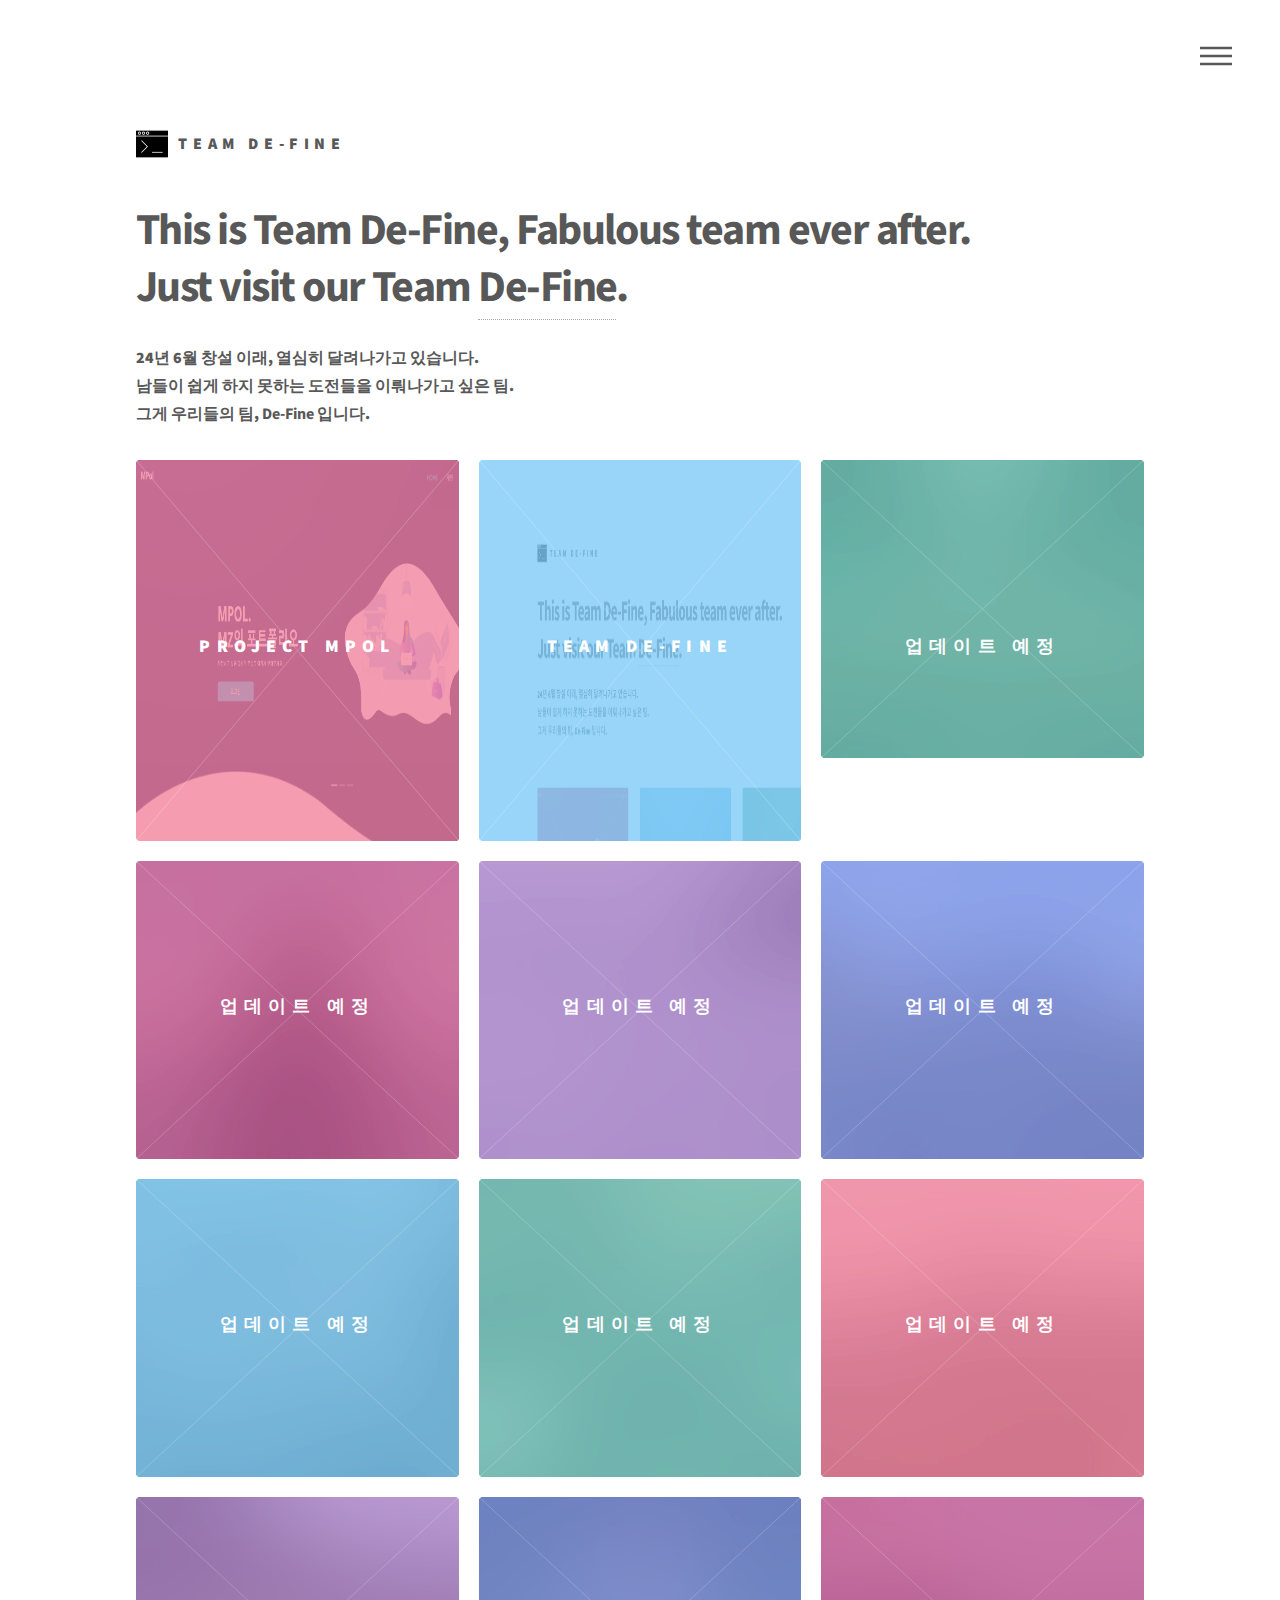
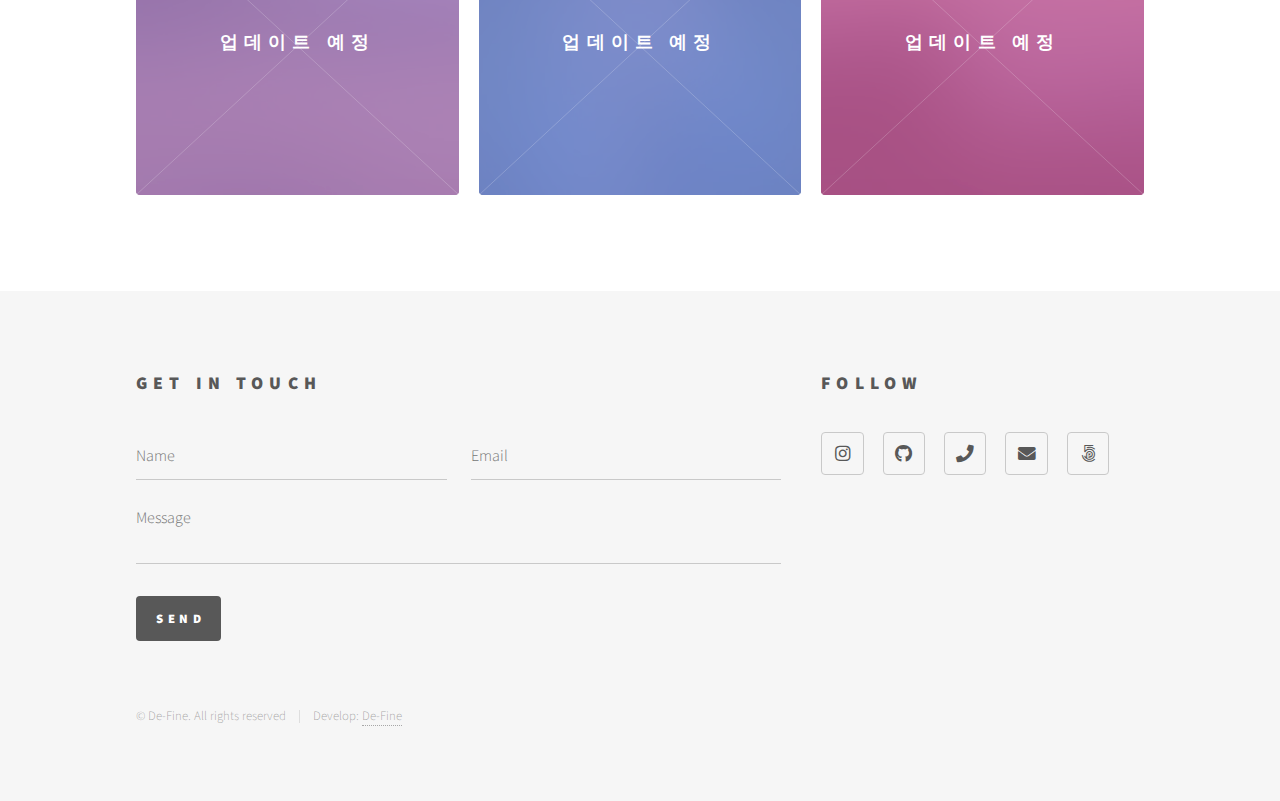
<file: index.html>
<!DOCTYPE HTML>
<html>
	<head>
		<title>Team De-fine</title>
		<meta charset="utf-8" />
		<meta name="viewport" content="width=device-width, initial-scale=1, user-scalable=no" />
		<!-- favicon -->
		<link rel="shortcut icon" href="/images/hand-pavicon.png" />
		<!-- css -->
		<link rel="stylesheet" href="assets/css/main.css" />
		<noscript><link rel="stylesheet" href="assets/css/noscript.css" /></noscript>
		<style>
			#img1, #img2{
				width: 412.44px;
				height: 380.89px;
			}
		</style>
	</head>
	<body class="is-preload">
		<!-- Wrapper -->
			<div id="wrapper">

				<!-- Header -->
					<header id="header">
						<div class="inner">

							<!-- Logo -->
								<a href="index.html" class="logo">
									<span class="symbol"><img src="images/cmd_pavicon.png" alt="" /></span><span class="title">Team De-fine</span>
								</a>

							<!-- Nav -->
								<nav>
									<ul>
										<li><a href="#menu">Menu</a></li>
									</ul>
								</nav>

						</div>
					</header>

				<!-- Menu -->
					<nav id="menu">
						<h2>Menu</h2>
						<ul>
							<li><a href="index.html">Home</a></li>
							<li><a href="team_Intro.html">팀 소개</a></li>
							<li><a href="team_Pj.html">진행 프로젝트</a></li>
							<li><a href="fu_Pj.html">예정 프로젝트</a></li>
							<li><a href="contact.html">프로젝트 문의</a></li>
						</ul>
					</nav>

				<!-- Main -->
					<div id="main">
						<div class="inner">
							<header>
								<h1>This is Team De-Fine, Fabulous team ever after.<br>
								Just visit our Team  <a href="#De-fine">De-Fine</a>.</h1>
								<p style="font-weight: 900;">24년 6월 창설 이래, 열심히 달려나가고 있습니다.
									<br>남들이 쉽게 하지 못하는 도전들을 이뤄나가고 싶은 팀.
									<br> 그게 우리들의 팀, <span style="font-weight: bold;">De-Fine</span> 입니다.
								</p>
							</header>
							<section class="tiles">
								<article class="style1">
									<span class="image">
										<img src="images/MPol_view.png" alt="MPol" id="img1"/>
									</span>
									<a href="https://watashijxxnsuka.github.io/MPol.github.io/">
										<h2>Project MPol</h2>
										<div class="content">
											<p>MPol은 기업간의 포트폴리오 공유, 컨택을 쉽게 만들어주는 프로젝트 입니다.</p>
										</div>
									</a>
								</article>
								<article class="style2">
									<span class="image">
										<img src="images/team_define.png" alt="define" id="img2"/>
									</span>
									<a href="https://watashijxxnsuka.github.io/Team_De-Fine.github.io/">
										<h2>Team De-Fine</h2>
										<div class="content">
											<p>팀 디파인 홈페이지로 우리들의 프로젝트를 공개합니다.</p>
										</div>
									</a>
								</article>
								<article class="style3">
									<span class="image">
										<img src="images/pic03.jpg" alt="" />
									</span>
									<a href="fu_Pj.html">
										<h2>업데이트 예정</h2>
										<div class="content">
											<p>업데이트 예정입니다.</p>
										</div>
									</a>
								</article>
								<article class="style4">
									<span class="image">
										<img src="images/pic04.jpg" alt="" />
									</span>
									<a href="fu_Pj.html">
										<h2>업데이트 예정</h2>
										<div class="content">
											<p>업데이트 예정입니다.</p>
										</div>
									</a>
								</article>
								<article class="style5">
									<span class="image">
										<img src="images/pic05.jpg" alt="" />
									</span>
									<a href="fu_Pj.html">
										<h2>업데이트 예정</h2>
										<div class="content">
											<p>업데이트 예정입니다.</p>
										</div>
									</a>
								</article>
								<article class="style6">
									<span class="image">
										<img src="images/pic06.jpg" alt="" />
									</span>
									<a href="fu_Pj.html">
										<h2>업데이트 예정</h2>
										<div class="content">
											<p>업데이트 예정입니다.</p>
										</div>
									</a>
								</article>
								<article class="style2">
									<span class="image">
										<img src="images/pic07.jpg" alt="" />
									</span>
									<a href="fu_Pj.html">
										<h2>업데이트 예정</h2>
										<div class="content">
											<p>업데이트 예정입니다.</p>
										</div>
									</a>
								</article>
								<article class="style3">
									<span class="image">
										<img src="images/pic08.jpg" alt="" />
									</span>
									<a href="fu_Pj.html">
										<h2>업데이트 예정</h2>
										<div class="content">
											<p>업데이트 예정입니다.</p>
										</div>
									</a>
								</article>
								<article class="style1">
									<span class="image">
										<img src="images/pic09.jpg" alt="" />
									</span>
									<a href="fu_Pj.html">
										<h2>업데이트 예정</h2>
										<div class="content">
											<p>업데이트 예정입니다.</p>
										</div>
									</a>
								</article>
								<article class="style5">
									<span class="image">
										<img src="images/pic10.jpg" alt="" />
									</span>
									<a href="fu_Pj.html">
										<h2>업데이트 예정</h2>
										<div class="content">
											<p>업데이트 예정입니다.</p>
										</div>
									</a>
								</article>
								<article class="style6">
									<span class="image">
										<img src="images/pic11.jpg" alt="" />
									</span>
									<a href="fu_Pj.html">
										<h2>업데이트 예정</h2>
										<div class="content">
											<p>업데이트 예정입니다.</p>
										</div>
									</a>
								</article>
								<article class="style4">
									<span class="image">
										<img src="images/pic12.jpg" alt="" />
									</span>
									<a href="fu_Pj.html">
										<h2>업데이트 예정</h2>
										<div class="content">
											<p>업데이트 예정입니다.</p>
										</div>
									</a>
								</article>
							</section>
						</div>
					</div>

				<!-- Footer -->
					<footer id="footer">
						<div class="inner">
							<section>
								<h2>Get in touch</h2>
								<form method="post" action="#">
									<div class="fields">
										<div class="field half">
											<input type="text" name="name" id="name" placeholder="Name" />
										</div>
										<div class="field half">
											<input type="email" name="email" id="email" placeholder="Email" />
										</div>
										<div class="field">
											<textarea name="message" id="message" placeholder="Message"></textarea>
										</div>
									</div>
									<ul class="actions">
										<li><input type="submit" value="Send" class="primary" /></li>
									</ul>
								</form>
							</section>
							<section>
								<h2>Follow</h2>
								<ul class="icons">
									<li><a href="#" class="icon brands style2 fa-instagram"><span class="label">Instagram</span></a></li>
									<!-- <li><a href="#" class="icon brands style2 fa-dribbble"><span class="label">Dribbble</span></a></li> -->
									<li><a href="#" class="icon brands style2 fa-github"><span class="label">GitHub</span></a></li>
									<li><a href="#" class="icon solid style2 fa-phone"><span class="label">Phone</span></a></li>
									<li><a href="#" class="icon solid style2 fa-envelope"><span class="label">Email</span></a></li>
									<li><a href="#" class="icon brands style2 fa-500px"><span class="label">500px</span></a></li>
								</ul>
							</section>
							<ul class="copyright">
								<li>&copy; De-Fine. All rights reserved</li><li>Develop: <a href="#watashiInsta">De-Fine</a></li>
							</ul>
						</div>
					</footer>

			</div>

		<!-- Scripts -->
			<script src="assets/js/jquery.min.js"></script>
			<script src="assets/js/browser.min.js"></script>
			<script src="assets/js/breakpoints.min.js"></script>
			<script src="assets/js/util.js"></script>
			<script src="assets/js/main.js"></script>

	</body>
</html>
</file>
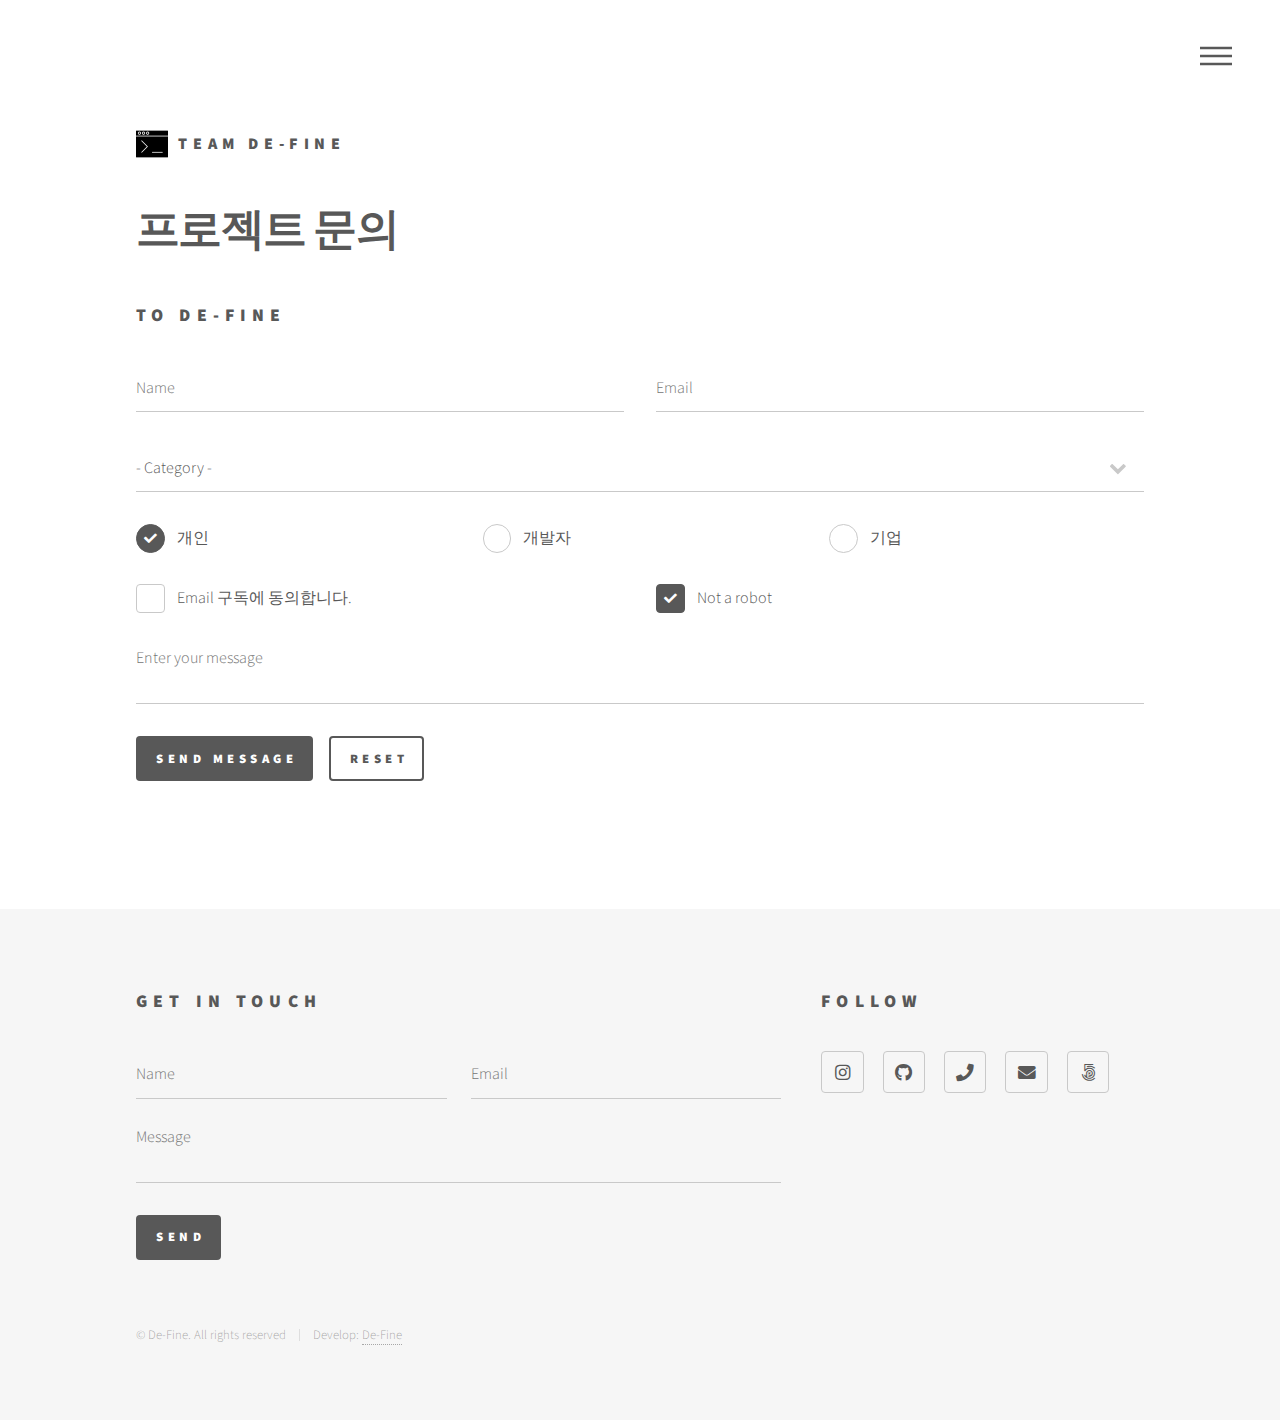
<file: contact.html>
<!DOCTYPE HTML>
<html>
	<head>
		<title>Team De-fine</title>
		<meta charset="utf-8" />
		<meta name="viewport" content="width=device-width, initial-scale=1, user-scalable=no" />
		<link rel="stylesheet" href="assets/css/main.css" />
		<noscript><link rel="stylesheet" href="assets/css/noscript.css" /></noscript>
		<link rel="shortcut icon" href="/images/hand-pavicon.png" />
	</head>
	<body class="is-preload">
		<!-- Wrapper -->
			<div id="wrapper">

				<!-- Header -->
					<header id="header">
						<div class="inner">

							<!-- Logo -->
								<a href="index.html" class="logo">
									<span class="symbol"><img src="images/cmd_pavicon.png" alt="" /></span><span class="title">Team De-fine</span>
								</a>

							<!-- Nav -->
								<nav>
									<ul>
										<li><a href="#menu">Menu</a></li>
									</ul>
								</nav>

						</div>
					</header>

				<!-- Menu -->
					<nav id="menu">
						<h2>Menu</h2>
						<ul>
							<li><a href="index.html">Home</a></li>
							<li><a href="team_Intro.html">팀 소개</a></li>
							<li><a href="team_Pj.html">진행 프로젝트</a></li>
							<li><a href="fu_Pj.html">예정 프로젝트</a></li>
							<li><a href="contact.html">프로젝트 문의</a></li>
						</ul>
					</nav>

				<!-- Main -->
					<div id="main">
						<div class="inner">
							<h1>프로젝트 문의</h1>

							<!-- Form -->
							<section>
								<h2>To De-Fine</h2>
								<form method="post" action="#">
									<div class="row gtr-uniform">
										<div class="col-6 col-12-xsmall">
											<input type="text" name="demo-name" id="demo-name" value="" placeholder="Name" />
										</div>
										<div class="col-6 col-12-xsmall">
											<input type="email" name="demo-email" id="demo-email" value="" placeholder="Email" />
										</div>
										<div class="col-12">
											<select name="demo-category" id="demo-category">
												<option value="">- Category -</option>
												<option value="1">About Projects</option>
												<option value="1">Collaborate</option>
												<option value="1">Company contact</option>
												<option value="1">Apply our De-Fine</option>
											</select>
										</div>
										<div class="col-4 col-12-small">
											<input type="radio" id="demo-priority-low" name="demo-priority" checked>
											<label for="demo-priority-low">개인</label>
										</div>
										<div class="col-4 col-12-small">
											<input type="radio" id="demo-priority-normal" name="demo-priority">
											<label for="demo-priority-normal">개발자</label>
										</div>
										<div class="col-4 col-12-small">
											<input type="radio" id="demo-priority-high" name="demo-priority">
											<label for="demo-priority-high">기업</label>
										</div>
										<div class="col-6 col-12-small">
											<input type="checkbox" id="demo-copy" name="demo-copy">
											<label for="demo-copy">Email 구독에 동의합니다.</label>
										</div>
										<div class="col-6 col-12-small">
											<input type="checkbox" id="demo-human" name="demo-human" checked>
											<label for="demo-human">Not a robot</label>
										</div>
										<div class="col-12">
											<textarea name="demo-message" id="demo-message" placeholder="Enter your message" rows="6"></textarea>
										</div>
										<div class="col-12">
											<ul class="actions">
												<li><input type="submit" value="Send Message" class="primary" /></li>
												<li><input type="reset" value="Reset" /></li>
											</ul>
										</div>
									</div>
								</form>
							</section>
						</div>
					</div>

				<!-- Footer -->
				<footer id="footer">
					<div class="inner">
						<section>
							<h2>Get in touch</h2>
							<form method="post" action="#">
								<div class="fields">
									<div class="field half">
										<input type="text" name="name" id="name" placeholder="Name" />
									</div>
									<div class="field half">
										<input type="email" name="email" id="email" placeholder="Email" />
									</div>
									<div class="field">
										<textarea name="message" id="message" placeholder="Message"></textarea>
									</div>
								</div>
								<ul class="actions">
									<li><input type="submit" value="Send" class="primary" /></li>
								</ul>
							</form>
						</section>
						<section>
							<h2>Follow</h2>
							<ul class="icons">
								<li><a href="#" class="icon brands style2 fa-instagram"><span class="label">Instagram</span></a></li>
								<!-- <li><a href="#" class="icon brands style2 fa-dribbble"><span class="label">Dribbble</span></a></li> -->
								<li><a href="#" class="icon brands style2 fa-github"><span class="label">GitHub</span></a></li>
								<li><a href="#" class="icon solid style2 fa-phone"><span class="label">Phone</span></a></li>
								<li><a href="#" class="icon solid style2 fa-envelope"><span class="label">Email</span></a></li>
								<li><a href="#" class="icon brands style2 fa-500px"><span class="label">500px</span></a></li>
							</ul>
						</section>
						<ul class="copyright">
							<li>&copy; De-Fine. All rights reserved</li><li>Develop: <a href="#watashiInsta">De-Fine</a></li>
						</ul>
					</div>
				</footer>

			</div>

		<!-- Scripts -->
			<script src="assets/js/jquery.min.js"></script>
			<script src="assets/js/browser.min.js"></script>
			<script src="assets/js/breakpoints.min.js"></script>
			<script src="assets/js/util.js"></script>
			<script src="assets/js/main.js"></script>

	</body>
</html>
</file>
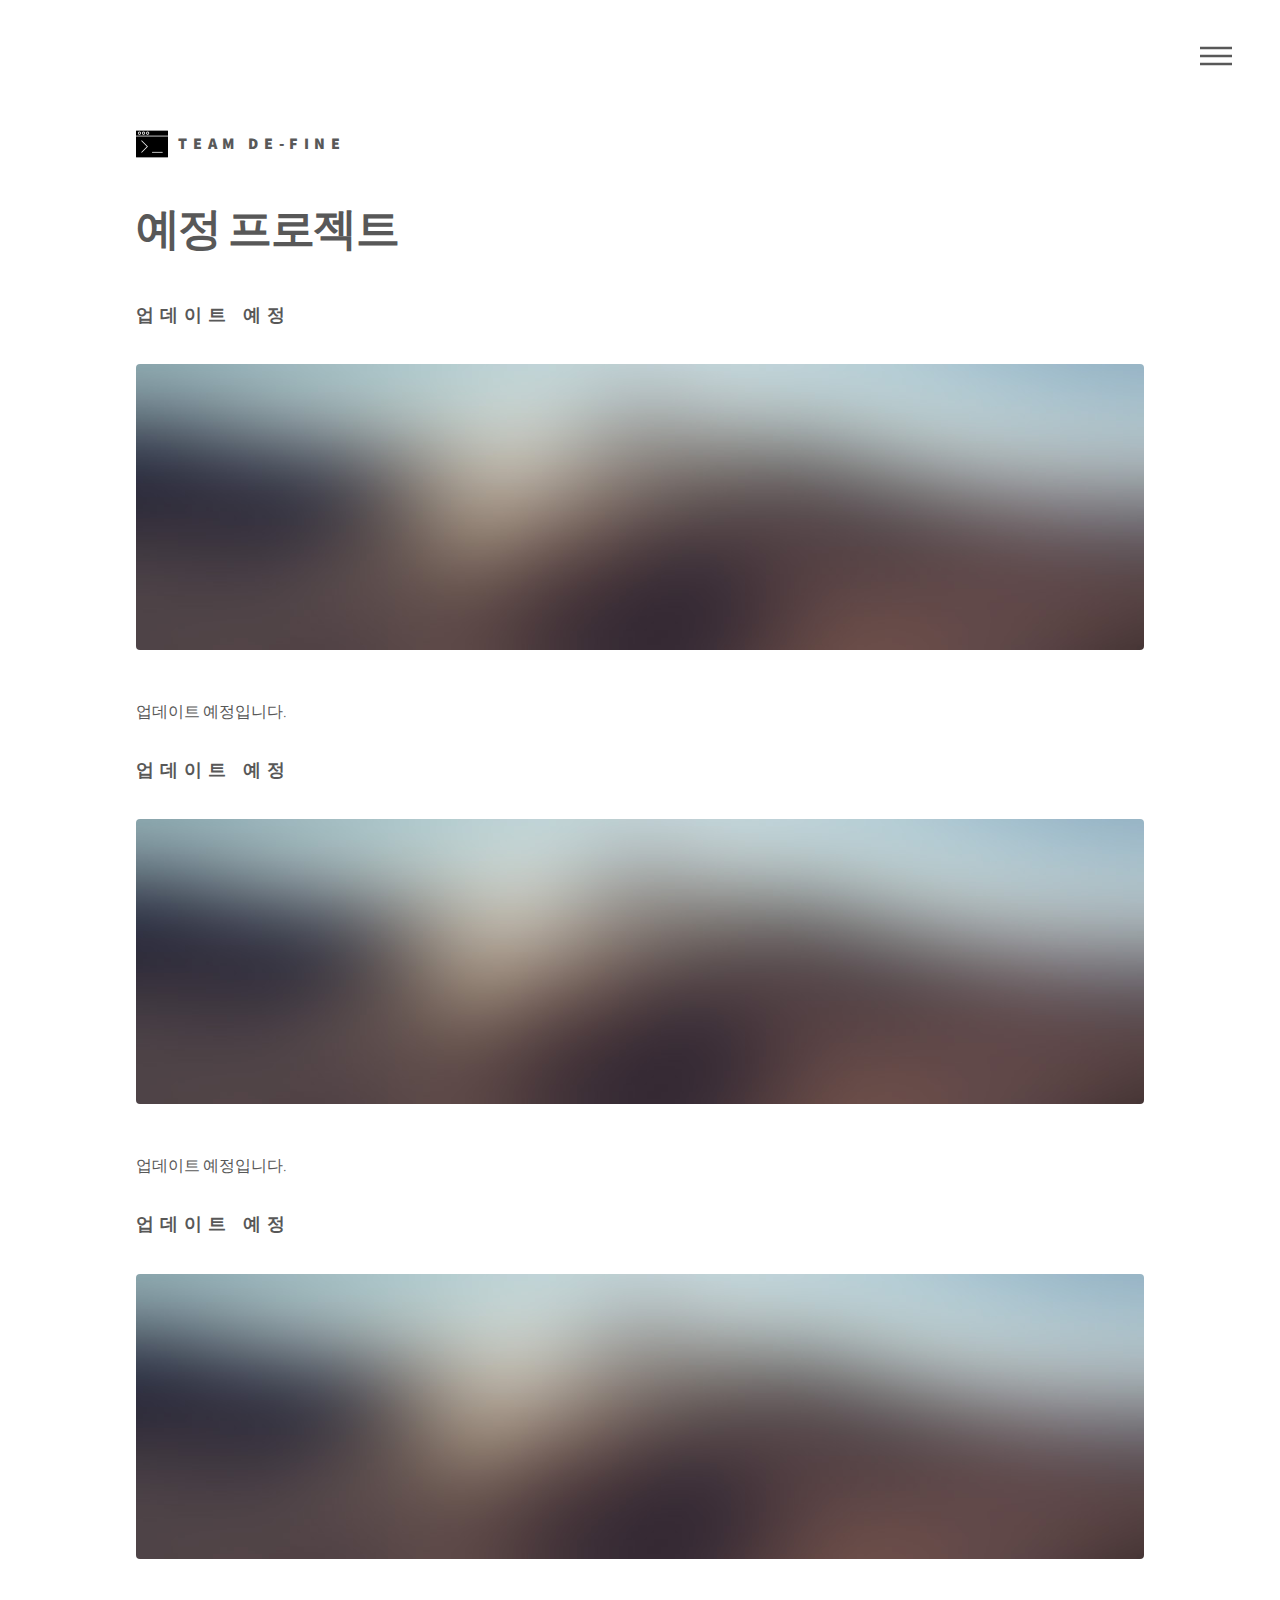
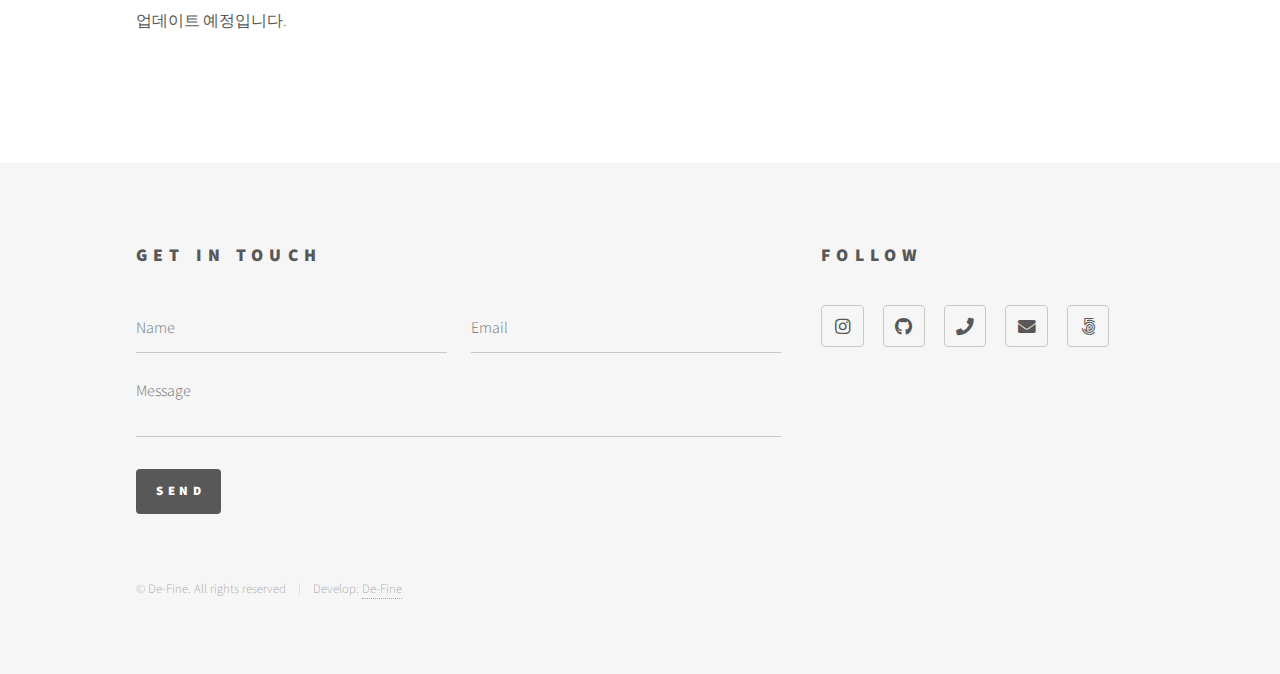
<file: fu_Pj.html>
<!DOCTYPE HTML>
<html>
	<head>
		<title>Team De-fine - 예정 프로젝트</title>
		<meta charset="utf-8" />
		<meta name="viewport" content="width=device-width, initial-scale=1, user-scalable=no" />
		<!-- favicon -->
		<link rel="shortcut icon" href="/images/hand-pavicon.png" />
		<!-- css -->
		<link rel="stylesheet" href="assets/css/main.css" />
		<noscript><link rel="stylesheet" href="assets/css/noscript.css" /></noscript>
	</head>
	<body class="is-preload">
		<!-- Wrapper -->
		<div id="wrapper">

			<!-- Header -->
			<header id="header">
				<div class="inner">

					<!-- Logo -->
					<a href="index.html" class="logo">
						<span class="symbol"><img src="images/cmd_pavicon.png" alt="" /></span><span class="title">Team De-fine</span>
					</a>

					<!-- Nav -->
					<nav>
						<ul>
							<li><a href="#menu">Menu</a></li>
						</ul>
					</nav>

				</div>
			</header>

			<!-- Menu -->
			<nav id="menu">
				<h2>Menu</h2>
				<ul>
					<li><a href="index.html">Home</a></li>
					<li><a href="team_Intro.html">팀 소개</a></li>
					<li><a href="team_Pj.html">진행 프로젝트</a></li>
					<li><a href="fu_Pj.html">예정 프로젝트</a></li>
					<li><a href="contact.html">프로젝트 문의</a></li>
				</ul>
			</nav>

			<!-- Main -->
			<div id="main">
				<div class="inner">
					<h1>예정 프로젝트</h1>
					<!-- Project 1 -->
					<section>
						<h2>업데이트 예정</h2>
						<span class="image main"><img src="images/pic13.jpg" alt="Project Image" /></span>
						<p>업데이트 예정입니다.</p>
					</section>

					<section>
						<h2>업데이트 예정</h2>
						<span class="image main"><img src="images/pic13.jpg" alt="Project Image" /></span>
						<p>업데이트 예정입니다.</p>
					</section>
					
					<section>
						<h2>업데이트 예정</h2>
						<span class="image main"><img src="images/pic13.jpg" alt="Project Image" /></span>
						<p>업데이트 예정입니다.</p>
					</section>

				</div>
			</div>

			<!-- Footer -->
			<footer id="footer">
				<div class="inner">
					<section>
						<h2>Get in touch</h2>
						<form method="post" action="#">
							<div class="fields">
								<div class="field half">
									<input type="text" name="name" id="name" placeholder="Name" />
								</div>
								<div class="field half">
									<input type="email" name="email" id="email" placeholder="Email" />
								</div>
								<div class="field">
									<textarea name="message" id="message" placeholder="Message"></textarea>
								</div>
							</div>
							<ul class="actions">
								<li><input type="submit" value="Send" class="primary" /></li>
							</ul>
						</form>
					</section>
					<section>
						<h2>Follow</h2>
						<ul class="icons">
							<li><a href="#" class="icon brands style2 fa-instagram"><span class="label">Instagram</span></a></li>
							<li><a href="#" class="icon brands style2 fa-github"><span class="label">GitHub</span></a></li>
							<li><a href="#" class="icon solid style2 fa-phone"><span class="label">Phone</span></a></li>
							<li><a href="#" class="icon solid style2 fa-envelope"><span class="label">Email</span></a></li>
							<li><a href="#" class="icon brands style2 fa-500px"><span class="label">500px</span></a></li>
						</ul>
					</section>
					<ul class="copyright">
						<li>&copy; De-Fine. All rights reserved</li><li>Develop: <a href="#watashiInsta">De-Fine</a></li>
					</ul>
				</div>
			</footer>

		</div>

		<!-- Scripts -->
		<script src="assets/js/jquery.min.js"></script>
		<script src="assets/js/browser.min.js"></script>
		<script src="assets/js/breakpoints.min.js"></script>
		<script src="assets/js/util.js"></script>
		<script src="assets/js/main.js"></script>

	</body>
</html>
</file>
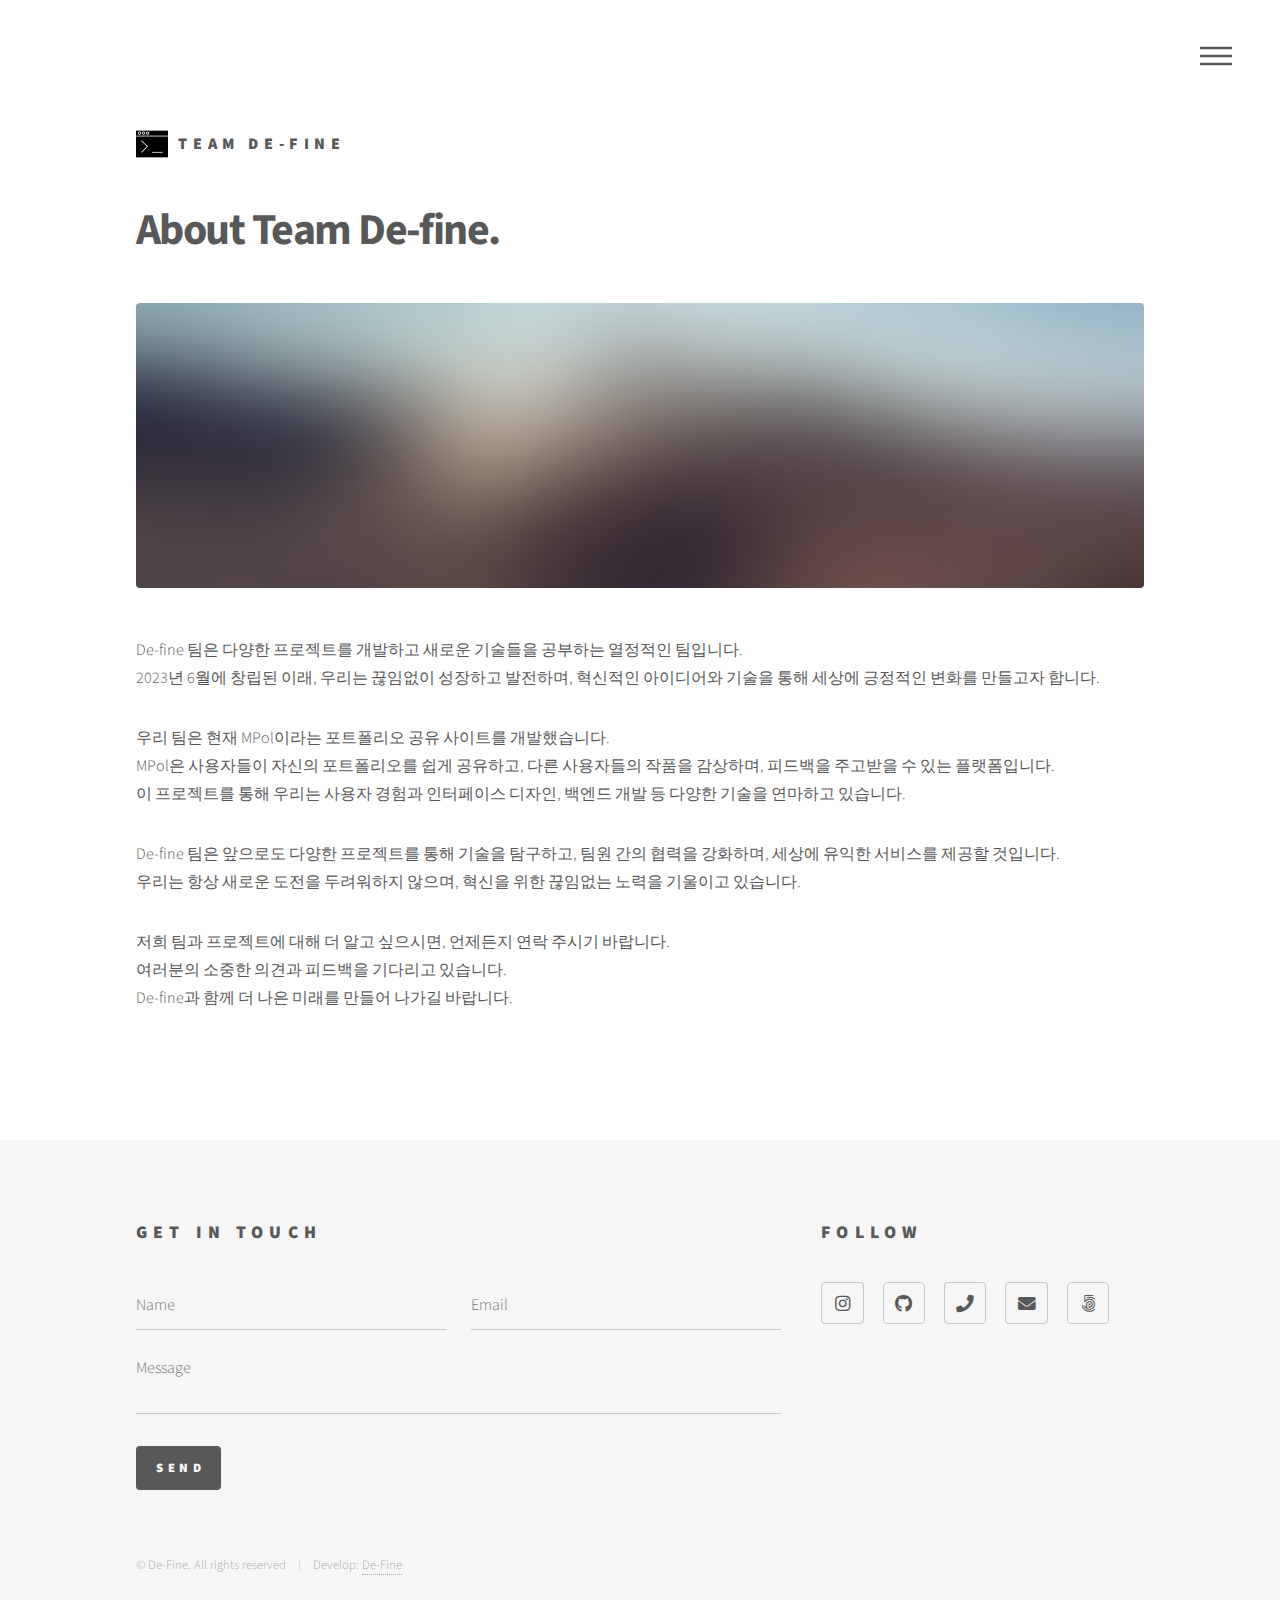
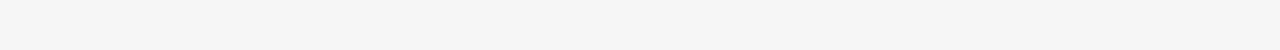
<file: team_Intro.html>
<!DOCTYPE HTML>
<html>
	<head>
		<title>Team De-fine</title>
		<meta charset="utf-8" />
		<meta name="viewport" content="width=device-width, initial-scale=1, user-scalable=no" />
		<link rel="stylesheet" href="assets/css/main.css" />
		<noscript><link rel="stylesheet" href="assets/css/noscript.css" /></noscript>
		<link rel="shortcut icon" href="/images/hand-pavicon.png" />
	</head>
	<body class="is-preload">
		<!-- Wrapper -->
			<div id="wrapper">

				<!-- Header -->
					<header id="header">
						<div class="inner">

							<!-- Logo -->
								<a href="index.html" class="logo">
									<span class="symbol"><img src="images/cmd_pavicon.png" alt="" /></span><span class="title">Team De-fine</span>
								</a>

							<!-- Nav -->
								<nav>
									<ul>
										<li><a href="#menu">Menu</a></li>
									</ul>
								</nav>

						</div>
					</header>

				<!-- Menu -->
					<nav id="menu">
						<h2>Menu</h2>
						<ul>
							<li><a href="index.html">Home</a></li>
							<li><a href="team_Intro.html">팀 소개</a></li>
							<li><a href="team_Pj.html">진행 프로젝트</a></li>
							<li><a href="fu_Pj.html">예정 프로젝트</a></li>
							<li><a href="contact.html">프로젝트 문의</a></li>
						</ul>
					</nav>

				<!-- Main -->
					<div id="main">
						<div class="inner">
							<h1>About Team De-fine.</h1>
							<span class="image main"><img src="images/pic13.jpg" alt="" /></span>
							<p>
								De-fine 팀은 다양한 프로젝트를 개발하고 새로운 기술들을 공부하는 열정적인 팀입니다. <br>2023년 6월에 창립된 이래, 우리는 끊임없이 성장하고 발전하며, 혁신적인 아이디어와 기술을 통해 세상에 긍정적인 변화를 만들고자 합니다.
							</p>
							<p>
								우리 팀은 현재 MPol이라는 포트폴리오 공유 사이트를 개발했습니다. <br>MPol은 사용자들이 자신의 포트폴리오를 쉽게 공유하고, 다른 사용자들의 작품을 감상하며, 피드백을 주고받을 수 있는 플랫폼입니다. <br>이 프로젝트를 통해 우리는 사용자 경험과 인터페이스 디자인, 백엔드 개발 등 다양한 기술을 연마하고 있습니다.
							</p>
							<p>
								De-fine 팀은 앞으로도 다양한 프로젝트를 통해 기술을 탐구하고, 팀원 간의 협력을 강화하며, 세상에 유익한 서비스를 제공할 것입니다. <br>우리는 항상 새로운 도전을 두려워하지 않으며, 혁신을 위한 끊임없는 노력을 기울이고 있습니다.

							</p>
							<p>
								저희 팀과 프로젝트에 대해 더 알고 싶으시면, 언제든지 연락 주시기 바랍니다.<br> 여러분의 소중한 의견과 피드백을 기다리고 있습니다. <br>De-fine과 함께 더 나은 미래를 만들어 나가길 바랍니다.
							</p>
						</div>
					</div>

				<!-- Footer -->
				<footer id="footer">
					<div class="inner">
						<section>
							<h2>Get in touch</h2>
							<form method="post" action="#">
								<div class="fields">
									<div class="field half">
										<input type="text" name="name" id="name" placeholder="Name" />
									</div>
									<div class="field half">
										<input type="email" name="email" id="email" placeholder="Email" />
									</div>
									<div class="field">
										<textarea name="message" id="message" placeholder="Message"></textarea>
									</div>
								</div>
								<ul class="actions">
									<li><input type="submit" value="Send" class="primary" /></li>
								</ul>
							</form>
						</section>
						<section>
							<h2>Follow</h2>
							<ul class="icons">
								<li><a href="#" class="icon brands style2 fa-instagram"><span class="label">Instagram</span></a></li>
								<!-- <li><a href="#" class="icon brands style2 fa-dribbble"><span class="label">Dribbble</span></a></li> -->
								<li><a href="#" class="icon brands style2 fa-github"><span class="label">GitHub</span></a></li>
								<li><a href="#" class="icon solid style2 fa-phone"><span class="label">Phone</span></a></li>
								<li><a href="#" class="icon solid style2 fa-envelope"><span class="label">Email</span></a></li>
								<li><a href="#" class="icon brands style2 fa-500px"><span class="label">500px</span></a></li>
							</ul>
						</section>
						<ul class="copyright">
							<li>&copy; De-Fine. All rights reserved</li><li>Develop: <a href="#watashiInsta">De-Fine</a></li>
						</ul>
					</div>
				</footer>

			</div>

		<!-- Scripts -->
			<script src="assets/js/jquery.min.js"></script>
			<script src="assets/js/browser.min.js"></script>
			<script src="assets/js/breakpoints.min.js"></script>
			<script src="assets/js/util.js"></script>
			<script src="assets/js/main.js"></script>

	</body>
</html>
</file>
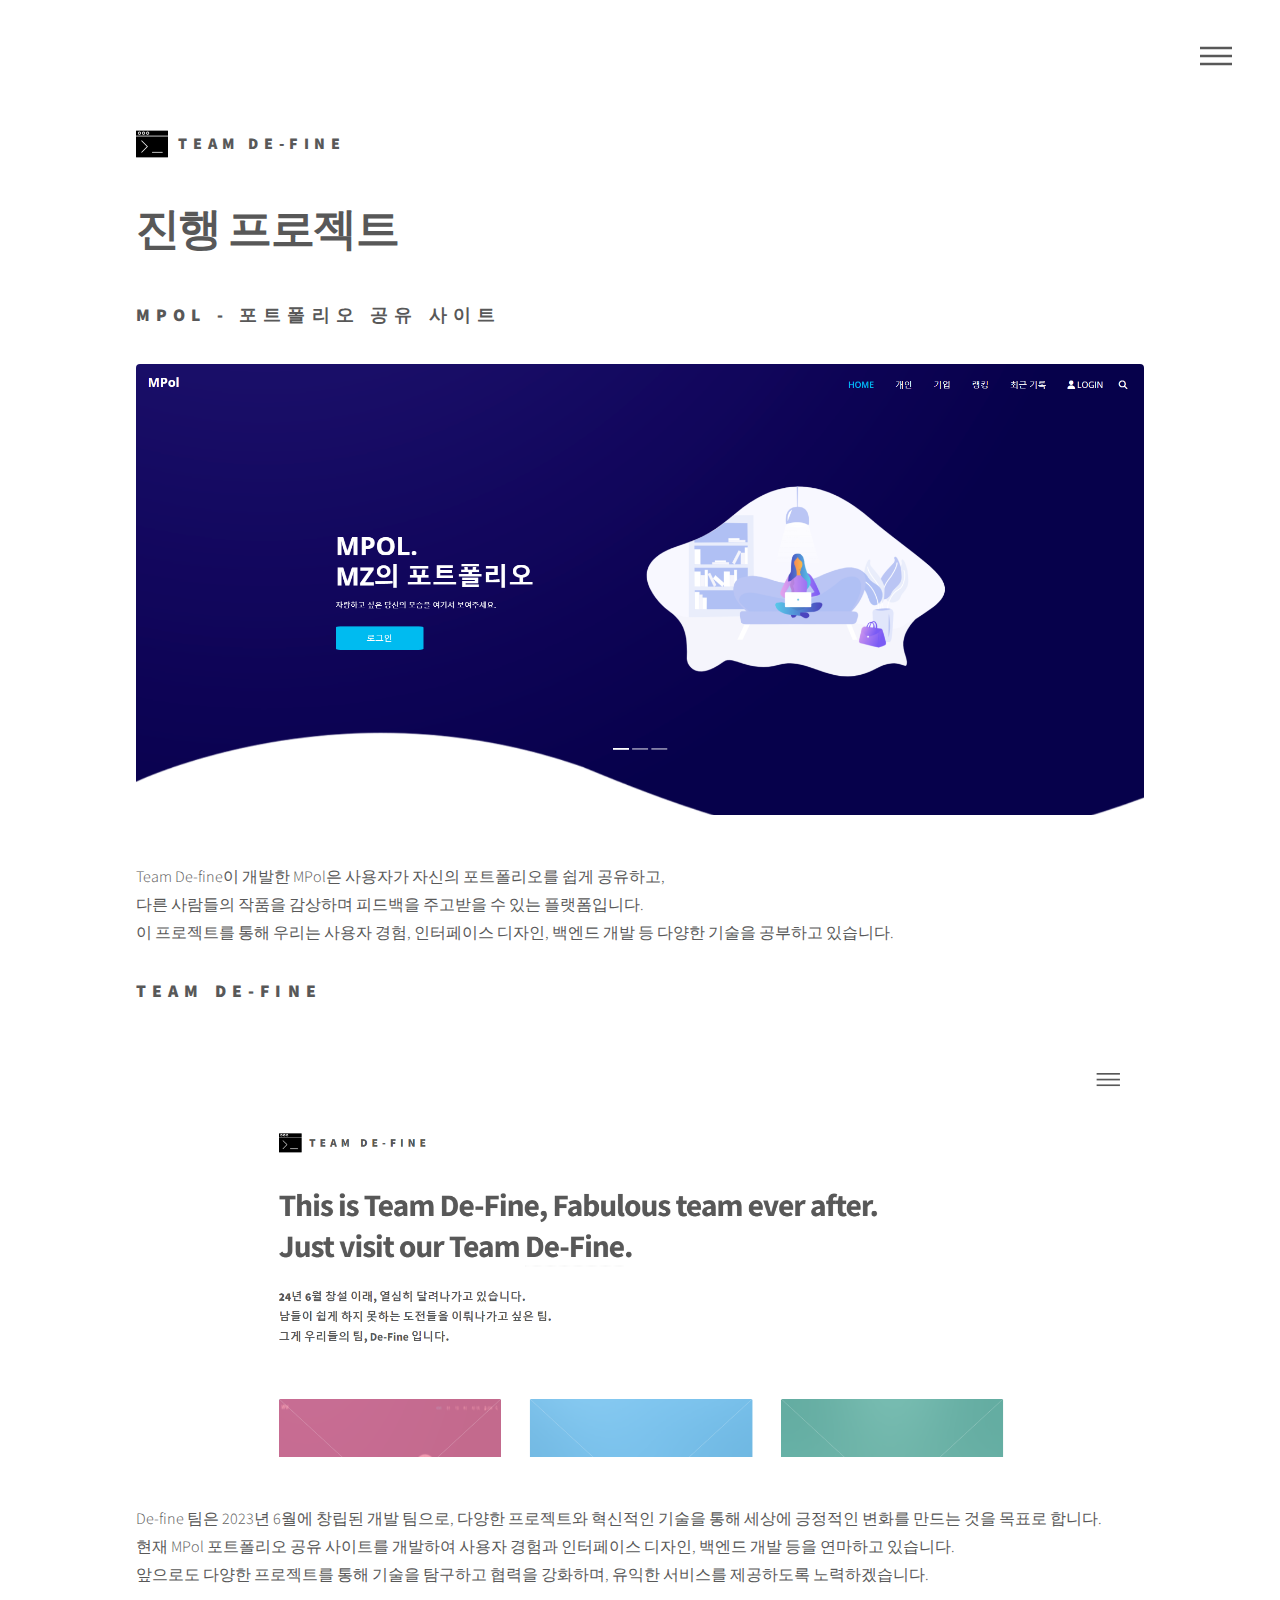
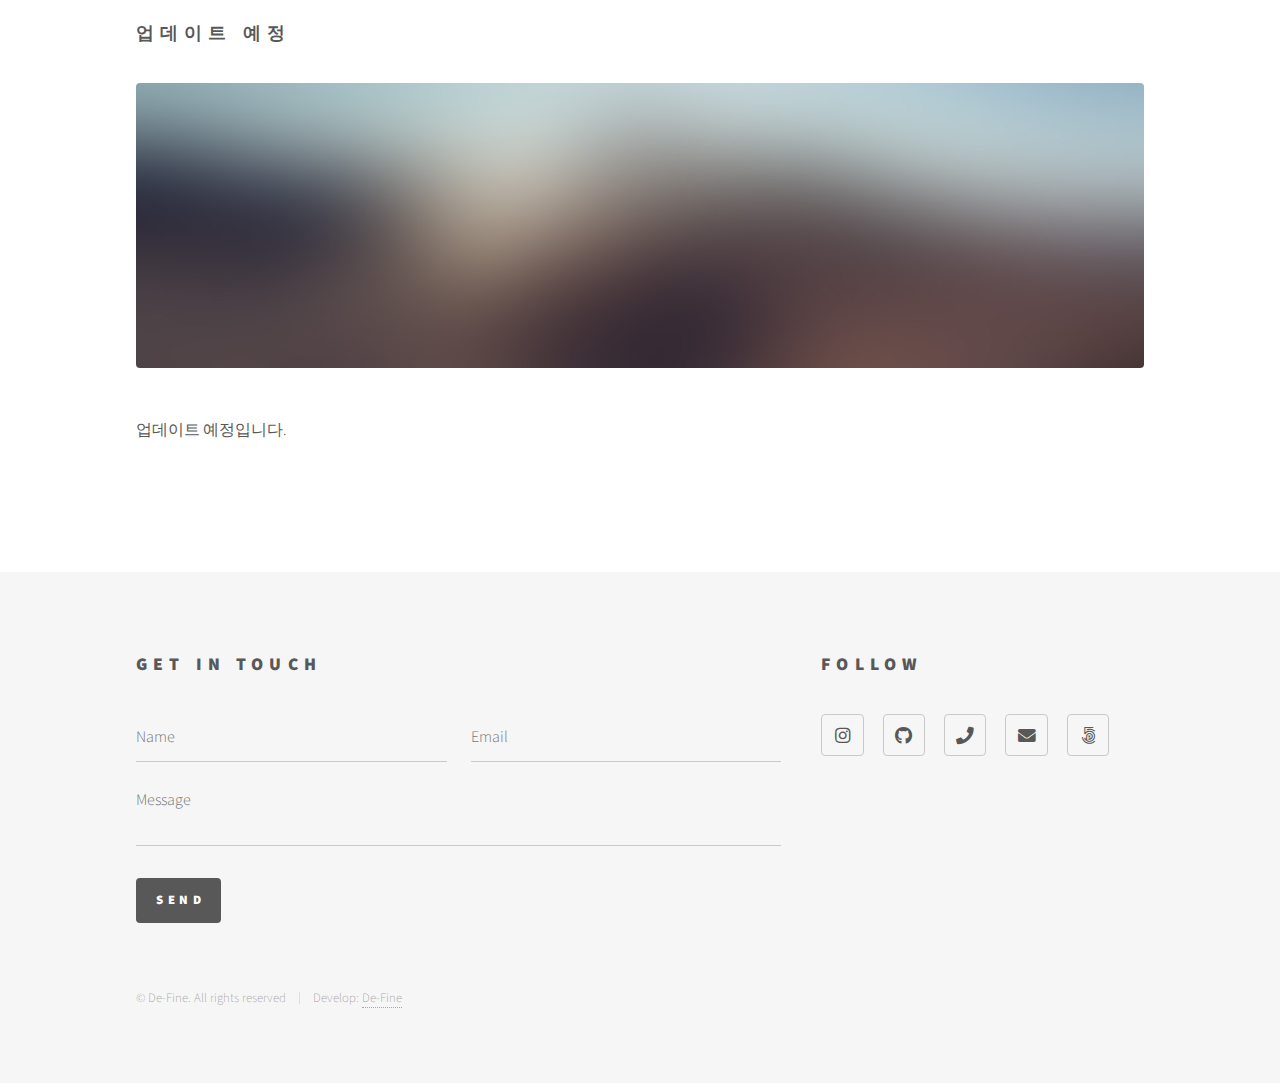
<file: team_Pj.html>
<!DOCTYPE HTML>
<html>
	<head>
		<title>Team De-fine - 진행 프로젝트</title>
		<meta charset="utf-8" />
		<meta name="viewport" content="width=device-width, initial-scale=1, user-scalable=no" />
		<!-- favicon -->
		<link rel="shortcut icon" href="/images/hand-pavicon.png" />
		<!-- css -->
		<link rel="stylesheet" href="assets/css/main.css" />
		<noscript><link rel="stylesheet" href="assets/css/noscript.css" /></noscript>
	</head>
	<body class="is-preload">
		<!-- Wrapper -->
		<div id="wrapper">

			<!-- Header -->
			<header id="header">
				<div class="inner">

					<!-- Logo -->
					<a href="index.html" class="logo">
						<span class="symbol"><img src="images/cmd_pavicon.png" alt="" /></span><span class="title">Team De-fine</span>
					</a>

					<!-- Nav -->
					<nav>
						<ul>
							<li><a href="#menu">Menu</a></li>
						</ul>
					</nav>

				</div>
			</header>

			<!-- Menu -->
			<nav id="menu">
				<h2>Menu</h2>
				<ul>
					<li><a href="index.html">Home</a></li>
					<li><a href="team_Intro.html">팀 소개</a></li>
					<li><a href="team_Pj.html">진행 프로젝트</a></li>
					<li><a href="fu_Pj.html">예정 프로젝트</a></li>
					<li><a href="contact.html">프로젝트 문의</a></li>
				</ul>
			</nav>

			<!-- Main -->
			<div id="main">
				<div class="inner">
					<h1>진행 프로젝트</h1>

					<section>
						<h2>MPol - 포트폴리오 공유 사이트</h2>
						<span class="image main"><img src="images/MPol_view.png" alt="MPol Project Image" /></span>
						<p>Team De-fine이 개발한 MPol은 사용자가 자신의 포트폴리오를 쉽게 공유하고,<br> 다른 사람들의 작품을 감상하며 피드백을 주고받을 수 있는 플랫폼입니다.<br> 이 프로젝트를 통해 우리는 사용자 경험, 인터페이스 디자인, 백엔드 개발 등 다양한 기술을 공부하고 있습니다.</p>
					</section>

					<section>
						<h2>Team De-Fine</h2>
						<span class="image main"><img src="images/team_define.png" alt="Project Image" /></span>
						<p>
							De-fine 팀은 2023년 6월에 창립된 개발 팀으로, 다양한 프로젝트와 혁신적인 기술을 통해 세상에 긍정적인 변화를 만드는 것을 목표로 합니다.<br> 현재 MPol 포트폴리오 공유 사이트를 개발하여 사용자 경험과 인터페이스 디자인, 백엔드 개발 등을 연마하고 있습니다. <br>앞으로도 다양한 프로젝트를 통해 기술을 탐구하고 협력을 강화하며, 유익한 서비스를 제공하도록 노력하겠습니다.</p>
					</section>
					
					<section>
						<h2>업데이트 예정</h2>
						<span class="image main"><img src="images/pic13.jpg" alt="Project Image" /></span>
						<p>업데이트 예정입니다.</p>
					</section>

				</div>
			</div>

			<!-- Footer -->
			<footer id="footer">
				<div class="inner">
					<section>
						<h2>Get in touch</h2>
						<form method="post" action="#">
							<div class="fields">
								<div class="field half">
									<input type="text" name="name" id="name" placeholder="Name" />
								</div>
								<div class="field half">
									<input type="email" name="email" id="email" placeholder="Email" />
								</div>
								<div class="field">
									<textarea name="message" id="message" placeholder="Message"></textarea>
								</div>
							</div>
							<ul class="actions">
								<li><input type="submit" value="Send" class="primary" /></li>
							</ul>
						</form>
					</section>
					<section>
						<h2>Follow</h2>
						<ul class="icons">
							<li><a href="#" class="icon brands style2 fa-instagram"><span class="label">Instagram</span></a></li>
							<li><a href="#" class="icon brands style2 fa-github"><span class="label">GitHub</span></a></li>
							<li><a href="#" class="icon solid style2 fa-phone"><span class="label">Phone</span></a></li>
							<li><a href="#" class="icon solid style2 fa-envelope"><span class="label">Email</span></a></li>
							<li><a href="#" class="icon brands style2 fa-500px"><span class="label">500px</span></a></li>
						</ul>
					</section>
					<ul class="copyright">
						<li>&copy; De-Fine. All rights reserved</li><li>Develop: <a href="#watashiInsta">De-Fine</a></li>
					</ul>
				</div>
			</footer>

		</div>

		<!-- Scripts -->
		<script src="assets/js/jquery.min.js"></script>
		<script src="assets/js/browser.min.js"></script>
		<script src="assets/js/breakpoints.min.js"></script>
		<script src="assets/js/util.js"></script>
		<script src="assets/js/main.js"></script>

	</body>
</html>
</file>
<file: assets/css/noscript.css>
/* Tiles */
	body.is-preload .tiles article {
		-moz-transform: none;
		-webkit-transform: none;
		-ms-transform: none;
		transform: none;
		opacity: 1;
	}
</file>
<file: assets/css/main.css>
@import url(fontawesome-all.min.css);
@import url("https://fonts.googleapis.com/css?family=Source+Sans+Pro:300,700,900");
html, body, div, span, applet, object,
iframe, h1, h2, h3, h4, h5, h6, p, blockquote,
pre, a, abbr, acronym, address, big, cite,
code, del, dfn, em, img, ins, kbd, q, s, samp,
small, strike, strong, sub, sup, tt, var, b,
u, i, center, dl, dt, dd, ol, ul, li, fieldset,
form, label, legend, table, caption, tbody,
tfoot, thead, tr, th, td, article, aside,
canvas, details, embed, figure, figcaption,
footer, header, hgroup, menu, nav, output, ruby,
section, summary, time, mark, audio, video {
	margin: 0;
	padding: 0;
	border: 0;
	font-size: 100%;
	font: inherit;
	vertical-align: baseline;}

article, aside, details, figcaption, figure,
footer, header, hgroup, menu, nav, section {
	display: block;}

body {
	line-height: 1;
}

ol, ul {
	list-style: none;
}

blockquote, q {
	quotes: none;
}

	blockquote:before, blockquote:after, q:before, q:after {
		content: '';
		content: none;
	}

table {
	border-collapse: collapse;
	border-spacing: 0;
}

body {
	-webkit-text-size-adjust: none;
}

mark {
	background-color: transparent;
	color: inherit;
}

input::-moz-focus-inner {
	border: 0;
	padding: 0;
}

input, select, textarea {
	-moz-appearance: none;
	-webkit-appearance: none;
	-ms-appearance: none;
	appearance: none;
}

/* Basic */

	@-ms-viewport {
		width: device-width;
	}

	body {
		-ms-overflow-style: scrollbar;
	}

	@media screen and (max-width: 480px) {

		html, body {
			min-width: 320px;
		}

	}

	html {
		box-sizing: border-box;
	}

	*, *:before, *:after {
		box-sizing: inherit;
	}

	body {
		background: #ffffff;
	}

		body.is-preload *, body.is-preload *:before, body.is-preload *:after {
			-moz-animation: none !important;
			-webkit-animation: none !important;
			-ms-animation: none !important;
			animation: none !important;
			-moz-transition: none !important;
			-webkit-transition: none !important;
			-ms-transition: none !important;
			transition: none !important;
		}

/* Type */

	body, input, select, textarea {
		color: #585858;
		font-family: "Source Sans Pro", Helvetica, sans-serif;
		font-size: 16pt;
		font-weight: 300;
		line-height: 1.75;
	}

		@media screen and (max-width: 1680px) {

			body, input, select, textarea {
				font-size: 14pt;
			}

		}

		@media screen and (max-width: 1280px) {

			body, input, select, textarea {
				font-size: 12pt;
			}

		}

	a {
		-moz-transition: border-bottom-color 0.2s ease, color 0.2s ease;
		-webkit-transition: border-bottom-color 0.2s ease, color 0.2s ease;
		-ms-transition: border-bottom-color 0.2s ease, color 0.2s ease;
		transition: border-bottom-color 0.2s ease, color 0.2s ease;
		text-decoration: none;
		color: #585858;
		border-bottom: dotted 1px rgba(88, 88, 88, 0.5);
	}

		a:hover {
			border-bottom-color: transparent;
			color: #f2849e !important;
		}

	strong, b {
		font-weight: 900;
	}

	em, i {
		font-style: italic;
	}

	p {
		margin: 0 0 2em 0;
	}

	h1 {
		font-size: 2.75em;
		font-weight: 700;
		line-height: 1.3;
		margin: 0 0 1em 0;
		letter-spacing: -0.035em;
	}

		h1 a {
			color: inherit;
		}

		@media screen and (max-width: 736px) {

			h1 {
				font-size: 2em;
				margin: 0 0 1em 0;
			}

		}

		@media screen and (max-width: 360px) {

			h1 {
				font-size: 1.75em;
			}

		}

	h2, h3, h4, h5, h6 {
		font-weight: 900;
		line-height: 1.5;
		margin: 0 0 2em 0;
		text-transform: uppercase;
		letter-spacing: 0.35em;
	}

		h2 a, h3 a, h4 a, h5 a, h6 a {
			color: inherit;
		}

	h2 {
		font-size: 1.1em;
	}

	h3 {
		font-size: 1em;
	}

	h4 {
		font-size: 0.8em;
	}

	h5 {
		font-size: 0.8em;
	}

	h6 {
		font-size: 0.8em;
	}

	@media screen and (max-width: 980px) {

		h1 br, h2 br, h3 br, h4 br, h5 br, h6 br {
			display: none;
		}

	}

	@media screen and (max-width: 736px) {

		h2 {
			font-size: 1em;
		}

		h3 {
			font-size: 0.8em;
		}

	}

	sub {
		font-size: 0.8em;
		position: relative;
		top: 0.5em;
	}

	sup {
		font-size: 0.8em;
		position: relative;
		top: -0.5em;
	}

	blockquote {
		border-left: solid 4px #c9c9c9;
		font-style: italic;
		margin: 0 0 2em 0;
		padding: 0.5em 0 0.5em 2em;
	}

	code {
		background: rgba(144, 144, 144, 0.075);
		border-radius: 4px;
		border: solid 1px #c9c9c9;
		font-family: "Courier New", monospace;
		font-size: 0.9em;
		margin: 0 0.25em;
		padding: 0.25em 0.65em;
	}

	pre {
		-webkit-overflow-scrolling: touch;
		font-family: "Courier New", monospace;
		font-size: 0.9em;
		margin: 0 0 2em 0;
	}

		pre code {
			display: block;
			line-height: 1.75;
			padding: 1em 1.5em;
			overflow-x: auto;
		}

	hr {
		border: 0;
		border-bottom: solid 1px #c9c9c9;
		margin: 2em 0;
	}

		hr.major {
			margin: 3em 0;
		}

	.align-left {
		text-align: left;
	}

	.align-center {
		text-align: center;
	}

	.align-right {
		text-align: right;
	}

/* Row */

	.row {
		display: flex;
		flex-wrap: wrap;
		box-sizing: border-box;
		align-items: stretch;
	}

		.row > * {
			box-sizing: border-box;
		}

		.row.gtr-uniform > * > :last-child {
			margin-bottom: 0;
		}

		.row.aln-left {
			justify-content: flex-start;
		}

		.row.aln-center {
			justify-content: center;
		}

		.row.aln-right {
			justify-content: flex-end;
		}

		.row.aln-top {
			align-items: flex-start;
		}

		.row.aln-middle {
			align-items: center;
		}

		.row.aln-bottom {
			align-items: flex-end;
		}

		.row > .imp {
			order: -1;
		}

		.row > .col-1 {
			width: 8.33333%;
		}

		.row > .off-1 {
			margin-left: 8.33333%;
		}

		.row > .col-2 {
			width: 16.66667%;
		}

		.row > .off-2 {
			margin-left: 16.66667%;
		}

		.row > .col-3 {
			width: 25%;
		}

		.row > .off-3 {
			margin-left: 25%;
		}

		.row > .col-4 {
			width: 33.33333%;
		}

		.row > .off-4 {
			margin-left: 33.33333%;
		}

		.row > .col-5 {
			width: 41.66667%;
		}

		.row > .off-5 {
			margin-left: 41.66667%;
		}

		.row > .col-6 {
			width: 50%;
		}

		.row > .off-6 {
			margin-left: 50%;
		}

		.row > .col-7 {
			width: 58.33333%;
		}

		.row > .off-7 {
			margin-left: 58.33333%;
		}

		.row > .col-8 {
			width: 66.66667%;
		}

		.row > .off-8 {
			margin-left: 66.66667%;
		}

		.row > .col-9 {
			width: 75%;
		}

		.row > .off-9 {
			margin-left: 75%;
		}

		.row > .col-10 {
			width: 83.33333%;
		}

		.row > .off-10 {
			margin-left: 83.33333%;
		}

		.row > .col-11 {
			width: 91.66667%;
		}

		.row > .off-11 {
			margin-left: 91.66667%;
		}

		.row > .col-12 {
			width: 100%;
		}

		.row > .off-12 {
			margin-left: 100%;
		}

		.row.gtr-0 {
			margin-top: 0;
			margin-left: 0em;
		}

			.row.gtr-0 > * {
				padding: 0 0 0 0em;
			}

			.row.gtr-0.gtr-uniform {
				margin-top: 0em;
			}

				.row.gtr-0.gtr-uniform > * {
					padding-top: 0em;
				}

		.row.gtr-25 {
			margin-top: 0;
			margin-left: -0.5em;
		}

			.row.gtr-25 > * {
				padding: 0 0 0 0.5em;
			}

			.row.gtr-25.gtr-uniform {
				margin-top: -0.5em;
			}

				.row.gtr-25.gtr-uniform > * {
					padding-top: 0.5em;
				}

		.row.gtr-50 {
			margin-top: 0;
			margin-left: -1em;
		}

			.row.gtr-50 > * {
				padding: 0 0 0 1em;
			}

			.row.gtr-50.gtr-uniform {
				margin-top: -1em;
			}

				.row.gtr-50.gtr-uniform > * {
					padding-top: 1em;
				}

		.row {
			margin-top: 0;
			margin-left: -2em;
		}

			.row > * {
				padding: 0 0 0 2em;
			}

			.row.gtr-uniform {
				margin-top: -2em;
			}

				.row.gtr-uniform > * {
					padding-top: 2em;
				}

		.row.gtr-150 {
			margin-top: 0;
			margin-left: -3em;
		}

			.row.gtr-150 > * {
				padding: 0 0 0 3em;
			}

			.row.gtr-150.gtr-uniform {
				margin-top: -3em;
			}

				.row.gtr-150.gtr-uniform > * {
					padding-top: 3em;
				}

		.row.gtr-200 {
			margin-top: 0;
			margin-left: -4em;
		}

			.row.gtr-200 > * {
				padding: 0 0 0 4em;
			}

			.row.gtr-200.gtr-uniform {
				margin-top: -4em;
			}

				.row.gtr-200.gtr-uniform > * {
					padding-top: 4em;
				}

		@media screen and (max-width: 1680px) {

			.row {
				display: flex;
				flex-wrap: wrap;
				box-sizing: border-box;
				align-items: stretch;
			}

				.row > * {
					box-sizing: border-box;
				}

				.row.gtr-uniform > * > :last-child {
					margin-bottom: 0;
				}

				.row.aln-left {
					justify-content: flex-start;
				}

				.row.aln-center {
					justify-content: center;
				}

				.row.aln-right {
					justify-content: flex-end;
				}

				.row.aln-top {
					align-items: flex-start;
				}

				.row.aln-middle {
					align-items: center;
				}

				.row.aln-bottom {
					align-items: flex-end;
				}

				.row > .imp-xlarge {
					order: -1;
				}

				.row > .col-1-xlarge {
					width: 8.33333%;
				}

				.row > .off-1-xlarge {
					margin-left: 8.33333%;
				}

				.row > .col-2-xlarge {
					width: 16.66667%;
				}

				.row > .off-2-xlarge {
					margin-left: 16.66667%;
				}

				.row > .col-3-xlarge {
					width: 25%;
				}

				.row > .off-3-xlarge {
					margin-left: 25%;
				}

				.row > .col-4-xlarge {
					width: 33.33333%;
				}

				.row > .off-4-xlarge {
					margin-left: 33.33333%;
				}

				.row > .col-5-xlarge {
					width: 41.66667%;
				}

				.row > .off-5-xlarge {
					margin-left: 41.66667%;
				}

				.row > .col-6-xlarge {
					width: 50%;
				}

				.row > .off-6-xlarge {
					margin-left: 50%;
				}

				.row > .col-7-xlarge {
					width: 58.33333%;
				}

				.row > .off-7-xlarge {
					margin-left: 58.33333%;
				}

				.row > .col-8-xlarge {
					width: 66.66667%;
				}

				.row > .off-8-xlarge {
					margin-left: 66.66667%;
				}

				.row > .col-9-xlarge {
					width: 75%;
				}

				.row > .off-9-xlarge {
					margin-left: 75%;
				}

				.row > .col-10-xlarge {
					width: 83.33333%;
				}

				.row > .off-10-xlarge {
					margin-left: 83.33333%;
				}

				.row > .col-11-xlarge {
					width: 91.66667%;
				}

				.row > .off-11-xlarge {
					margin-left: 91.66667%;
				}

				.row > .col-12-xlarge {
					width: 100%;
				}

				.row > .off-12-xlarge {
					margin-left: 100%;
				}

				.row.gtr-0 {
					margin-top: 0;
					margin-left: 0em;
				}

					.row.gtr-0 > * {
						padding: 0 0 0 0em;
					}

					.row.gtr-0.gtr-uniform {
						margin-top: 0em;
					}

						.row.gtr-0.gtr-uniform > * {
							padding-top: 0em;
						}

				.row.gtr-25 {
					margin-top: 0;
					margin-left: -0.5em;
				}

					.row.gtr-25 > * {
						padding: 0 0 0 0.5em;
					}

					.row.gtr-25.gtr-uniform {
						margin-top: -0.5em;
					}

						.row.gtr-25.gtr-uniform > * {
							padding-top: 0.5em;
						}

				.row.gtr-50 {
					margin-top: 0;
					margin-left: -1em;
				}

					.row.gtr-50 > * {
						padding: 0 0 0 1em;
					}

					.row.gtr-50.gtr-uniform {
						margin-top: -1em;
					}

						.row.gtr-50.gtr-uniform > * {
							padding-top: 1em;
						}

				.row {
					margin-top: 0;
					margin-left: -2em;
				}

					.row > * {
						padding: 0 0 0 2em;
					}

					.row.gtr-uniform {
						margin-top: -2em;
					}

						.row.gtr-uniform > * {
							padding-top: 2em;
						}

				.row.gtr-150 {
					margin-top: 0;
					margin-left: -3em;
				}

					.row.gtr-150 > * {
						padding: 0 0 0 3em;
					}

					.row.gtr-150.gtr-uniform {
						margin-top: -3em;
					}

						.row.gtr-150.gtr-uniform > * {
							padding-top: 3em;
						}

				.row.gtr-200 {
					margin-top: 0;
					margin-left: -4em;
				}

					.row.gtr-200 > * {
						padding: 0 0 0 4em;
					}

					.row.gtr-200.gtr-uniform {
						margin-top: -4em;
					}

						.row.gtr-200.gtr-uniform > * {
							padding-top: 4em;
						}

		}

		@media screen and (max-width: 1280px) {

			.row {
				display: flex;
				flex-wrap: wrap;
				box-sizing: border-box;
				align-items: stretch;
			}

				.row > * {
					box-sizing: border-box;
				}

				.row.gtr-uniform > * > :last-child {
					margin-bottom: 0;
				}

				.row.aln-left {
					justify-content: flex-start;
				}

				.row.aln-center {
					justify-content: center;
				}

				.row.aln-right {
					justify-content: flex-end;
				}

				.row.aln-top {
					align-items: flex-start;
				}

				.row.aln-middle {
					align-items: center;
				}

				.row.aln-bottom {
					align-items: flex-end;
				}

				.row > .imp-large {
					order: -1;
				}

				.row > .col-1-large {
					width: 8.33333%;
				}

				.row > .off-1-large {
					margin-left: 8.33333%;
				}

				.row > .col-2-large {
					width: 16.66667%;
				}

				.row > .off-2-large {
					margin-left: 16.66667%;
				}

				.row > .col-3-large {
					width: 25%;
				}

				.row > .off-3-large {
					margin-left: 25%;
				}

				.row > .col-4-large {
					width: 33.33333%;
				}

				.row > .off-4-large {
					margin-left: 33.33333%;
				}

				.row > .col-5-large {
					width: 41.66667%;
				}

				.row > .off-5-large {
					margin-left: 41.66667%;
				}

				.row > .col-6-large {
					width: 50%;
				}

				.row > .off-6-large {
					margin-left: 50%;
				}

				.row > .col-7-large {
					width: 58.33333%;
				}

				.row > .off-7-large {
					margin-left: 58.33333%;
				}

				.row > .col-8-large {
					width: 66.66667%;
				}

				.row > .off-8-large {
					margin-left: 66.66667%;
				}

				.row > .col-9-large {
					width: 75%;
				}

				.row > .off-9-large {
					margin-left: 75%;
				}

				.row > .col-10-large {
					width: 83.33333%;
				}

				.row > .off-10-large {
					margin-left: 83.33333%;
				}

				.row > .col-11-large {
					width: 91.66667%;
				}

				.row > .off-11-large {
					margin-left: 91.66667%;
				}

				.row > .col-12-large {
					width: 100%;
				}

				.row > .off-12-large {
					margin-left: 100%;
				}

				.row.gtr-0 {
					margin-top: 0;
					margin-left: 0em;
				}

					.row.gtr-0 > * {
						padding: 0 0 0 0em;
					}

					.row.gtr-0.gtr-uniform {
						margin-top: 0em;
					}

						.row.gtr-0.gtr-uniform > * {
							padding-top: 0em;
						}

				.row.gtr-25 {
					margin-top: 0;
					margin-left: -0.5em;
				}

					.row.gtr-25 > * {
						padding: 0 0 0 0.5em;
					}

					.row.gtr-25.gtr-uniform {
						margin-top: -0.5em;
					}

						.row.gtr-25.gtr-uniform > * {
							padding-top: 0.5em;
						}

				.row.gtr-50 {
					margin-top: 0;
					margin-left: -1em;
				}

					.row.gtr-50 > * {
						padding: 0 0 0 1em;
					}

					.row.gtr-50.gtr-uniform {
						margin-top: -1em;
					}

						.row.gtr-50.gtr-uniform > * {
							padding-top: 1em;
						}

				.row {
					margin-top: 0;
					margin-left: -2em;
				}

					.row > * {
						padding: 0 0 0 2em;
					}

					.row.gtr-uniform {
						margin-top: -2em;
					}

						.row.gtr-uniform > * {
							padding-top: 2em;
						}

				.row.gtr-150 {
					margin-top: 0;
					margin-left: -3em;
				}

					.row.gtr-150 > * {
						padding: 0 0 0 3em;
					}

					.row.gtr-150.gtr-uniform {
						margin-top: -3em;
					}

						.row.gtr-150.gtr-uniform > * {
							padding-top: 3em;
						}

				.row.gtr-200 {
					margin-top: 0;
					margin-left: -4em;
				}

					.row.gtr-200 > * {
						padding: 0 0 0 4em;
					}

					.row.gtr-200.gtr-uniform {
						margin-top: -4em;
					}

						.row.gtr-200.gtr-uniform > * {
							padding-top: 4em;
						}

		}

		@media screen and (max-width: 980px) {

			.row {
				display: flex;
				flex-wrap: wrap;
				box-sizing: border-box;
				align-items: stretch;
			}

				.row > * {
					box-sizing: border-box;
				}

				.row.gtr-uniform > * > :last-child {
					margin-bottom: 0;
				}

				.row.aln-left {
					justify-content: flex-start;
				}

				.row.aln-center {
					justify-content: center;
				}

				.row.aln-right {
					justify-content: flex-end;
				}

				.row.aln-top {
					align-items: flex-start;
				}

				.row.aln-middle {
					align-items: center;
				}

				.row.aln-bottom {
					align-items: flex-end;
				}

				.row > .imp-medium {
					order: -1;
				}

				.row > .col-1-medium {
					width: 8.33333%;
				}

				.row > .off-1-medium {
					margin-left: 8.33333%;
				}

				.row > .col-2-medium {
					width: 16.66667%;
				}

				.row > .off-2-medium {
					margin-left: 16.66667%;
				}

				.row > .col-3-medium {
					width: 25%;
				}

				.row > .off-3-medium {
					margin-left: 25%;
				}

				.row > .col-4-medium {
					width: 33.33333%;
				}

				.row > .off-4-medium {
					margin-left: 33.33333%;
				}

				.row > .col-5-medium {
					width: 41.66667%;
				}

				.row > .off-5-medium {
					margin-left: 41.66667%;
				}

				.row > .col-6-medium {
					width: 50%;
				}

				.row > .off-6-medium {
					margin-left: 50%;
				}

				.row > .col-7-medium {
					width: 58.33333%;
				}

				.row > .off-7-medium {
					margin-left: 58.33333%;
				}

				.row > .col-8-medium {
					width: 66.66667%;
				}

				.row > .off-8-medium {
					margin-left: 66.66667%;
				}

				.row > .col-9-medium {
					width: 75%;
				}

				.row > .off-9-medium {
					margin-left: 75%;
				}

				.row > .col-10-medium {
					width: 83.33333%;
				}

				.row > .off-10-medium {
					margin-left: 83.33333%;
				}

				.row > .col-11-medium {
					width: 91.66667%;
				}

				.row > .off-11-medium {
					margin-left: 91.66667%;
				}

				.row > .col-12-medium {
					width: 100%;
				}

				.row > .off-12-medium {
					margin-left: 100%;
				}

				.row.gtr-0 {
					margin-top: 0;
					margin-left: 0em;
				}

					.row.gtr-0 > * {
						padding: 0 0 0 0em;
					}

					.row.gtr-0.gtr-uniform {
						margin-top: 0em;
					}

						.row.gtr-0.gtr-uniform > * {
							padding-top: 0em;
						}

				.row.gtr-25 {
					margin-top: 0;
					margin-left: -0.375em;
				}

					.row.gtr-25 > * {
						padding: 0 0 0 0.375em;
					}

					.row.gtr-25.gtr-uniform {
						margin-top: -0.375em;
					}

						.row.gtr-25.gtr-uniform > * {
							padding-top: 0.375em;
						}

				.row.gtr-50 {
					margin-top: 0;
					margin-left: -0.75em;
				}

					.row.gtr-50 > * {
						padding: 0 0 0 0.75em;
					}

					.row.gtr-50.gtr-uniform {
						margin-top: -0.75em;
					}

						.row.gtr-50.gtr-uniform > * {
							padding-top: 0.75em;
						}

				.row {
					margin-top: 0;
					margin-left: -1.5em;
				}

					.row > * {
						padding: 0 0 0 1.5em;
					}

					.row.gtr-uniform {
						margin-top: -1.5em;
					}

						.row.gtr-uniform > * {
							padding-top: 1.5em;
						}

				.row.gtr-150 {
					margin-top: 0;
					margin-left: -2.25em;
				}

					.row.gtr-150 > * {
						padding: 0 0 0 2.25em;
					}

					.row.gtr-150.gtr-uniform {
						margin-top: -2.25em;
					}

						.row.gtr-150.gtr-uniform > * {
							padding-top: 2.25em;
						}

				.row.gtr-200 {
					margin-top: 0;
					margin-left: -3em;
				}

					.row.gtr-200 > * {
						padding: 0 0 0 3em;
					}

					.row.gtr-200.gtr-uniform {
						margin-top: -3em;
					}

						.row.gtr-200.gtr-uniform > * {
							padding-top: 3em;
						}

		}

		@media screen and (max-width: 736px) {

			.row {
				display: flex;
				flex-wrap: wrap;
				box-sizing: border-box;
				align-items: stretch;
			}

				.row > * {
					box-sizing: border-box;
				}

				.row.gtr-uniform > * > :last-child {
					margin-bottom: 0;
				}

				.row.aln-left {
					justify-content: flex-start;
				}

				.row.aln-center {
					justify-content: center;
				}

				.row.aln-right {
					justify-content: flex-end;
				}

				.row.aln-top {
					align-items: flex-start;
				}

				.row.aln-middle {
					align-items: center;
				}

				.row.aln-bottom {
					align-items: flex-end;
				}

				.row > .imp-small {
					order: -1;
				}

				.row > .col-1-small {
					width: 8.33333%;
				}

				.row > .off-1-small {
					margin-left: 8.33333%;
				}

				.row > .col-2-small {
					width: 16.66667%;
				}

				.row > .off-2-small {
					margin-left: 16.66667%;
				}

				.row > .col-3-small {
					width: 25%;
				}

				.row > .off-3-small {
					margin-left: 25%;
				}

				.row > .col-4-small {
					width: 33.33333%;
				}

				.row > .off-4-small {
					margin-left: 33.33333%;
				}

				.row > .col-5-small {
					width: 41.66667%;
				}

				.row > .off-5-small {
					margin-left: 41.66667%;
				}

				.row > .col-6-small {
					width: 50%;
				}

				.row > .off-6-small {
					margin-left: 50%;
				}

				.row > .col-7-small {
					width: 58.33333%;
				}

				.row > .off-7-small {
					margin-left: 58.33333%;
				}

				.row > .col-8-small {
					width: 66.66667%;
				}

				.row > .off-8-small {
					margin-left: 66.66667%;
				}

				.row > .col-9-small {
					width: 75%;
				}

				.row > .off-9-small {
					margin-left: 75%;
				}

				.row > .col-10-small {
					width: 83.33333%;
				}

				.row > .off-10-small {
					margin-left: 83.33333%;
				}

				.row > .col-11-small {
					width: 91.66667%;
				}

				.row > .off-11-small {
					margin-left: 91.66667%;
				}

				.row > .col-12-small {
					width: 100%;
				}

				.row > .off-12-small {
					margin-left: 100%;
				}

				.row.gtr-0 {
					margin-top: 0;
					margin-left: 0em;
				}

					.row.gtr-0 > * {
						padding: 0 0 0 0em;
					}

					.row.gtr-0.gtr-uniform {
						margin-top: 0em;
					}

						.row.gtr-0.gtr-uniform > * {
							padding-top: 0em;
						}

				.row.gtr-25 {
					margin-top: 0;
					margin-left: -0.25em;
				}

					.row.gtr-25 > * {
						padding: 0 0 0 0.25em;
					}

					.row.gtr-25.gtr-uniform {
						margin-top: -0.25em;
					}

						.row.gtr-25.gtr-uniform > * {
							padding-top: 0.25em;
						}

				.row.gtr-50 {
					margin-top: 0;
					margin-left: -0.5em;
				}

					.row.gtr-50 > * {
						padding: 0 0 0 0.5em;
					}

					.row.gtr-50.gtr-uniform {
						margin-top: -0.5em;
					}

						.row.gtr-50.gtr-uniform > * {
							padding-top: 0.5em;
						}

				.row {
					margin-top: 0;
					margin-left: -1em;
				}

					.row > * {
						padding: 0 0 0 1em;
					}

					.row.gtr-uniform {
						margin-top: -1em;
					}

						.row.gtr-uniform > * {
							padding-top: 1em;
						}

				.row.gtr-150 {
					margin-top: 0;
					margin-left: -1.5em;
				}

					.row.gtr-150 > * {
						padding: 0 0 0 1.5em;
					}

					.row.gtr-150.gtr-uniform {
						margin-top: -1.5em;
					}

						.row.gtr-150.gtr-uniform > * {
							padding-top: 1.5em;
						}

				.row.gtr-200 {
					margin-top: 0;
					margin-left: -2em;
				}

					.row.gtr-200 > * {
						padding: 0 0 0 2em;
					}

					.row.gtr-200.gtr-uniform {
						margin-top: -2em;
					}

						.row.gtr-200.gtr-uniform > * {
							padding-top: 2em;
						}

		}

		@media screen and (max-width: 480px) {

			.row {
				display: flex;
				flex-wrap: wrap;
				box-sizing: border-box;
				align-items: stretch;
			}

				.row > * {
					box-sizing: border-box;
				}

				.row.gtr-uniform > * > :last-child {
					margin-bottom: 0;
				}

				.row.aln-left {
					justify-content: flex-start;
				}

				.row.aln-center {
					justify-content: center;
				}

				.row.aln-right {
					justify-content: flex-end;
				}

				.row.aln-top {
					align-items: flex-start;
				}

				.row.aln-middle {
					align-items: center;
				}

				.row.aln-bottom {
					align-items: flex-end;
				}

				.row > .imp-xsmall {
					order: -1;
				}

				.row > .col-1-xsmall {
					width: 8.33333%;
				}

				.row > .off-1-xsmall {
					margin-left: 8.33333%;
				}

				.row > .col-2-xsmall {
					width: 16.66667%;
				}

				.row > .off-2-xsmall {
					margin-left: 16.66667%;
				}

				.row > .col-3-xsmall {
					width: 25%;
				}

				.row > .off-3-xsmall {
					margin-left: 25%;
				}

				.row > .col-4-xsmall {
					width: 33.33333%;
				}

				.row > .off-4-xsmall {
					margin-left: 33.33333%;
				}

				.row > .col-5-xsmall {
					width: 41.66667%;
				}

				.row > .off-5-xsmall {
					margin-left: 41.66667%;
				}

				.row > .col-6-xsmall {
					width: 50%;
				}

				.row > .off-6-xsmall {
					margin-left: 50%;
				}

				.row > .col-7-xsmall {
					width: 58.33333%;
				}

				.row > .off-7-xsmall {
					margin-left: 58.33333%;
				}

				.row > .col-8-xsmall {
					width: 66.66667%;
				}

				.row > .off-8-xsmall {
					margin-left: 66.66667%;
				}

				.row > .col-9-xsmall {
					width: 75%;
				}

				.row > .off-9-xsmall {
					margin-left: 75%;
				}

				.row > .col-10-xsmall {
					width: 83.33333%;
				}

				.row > .off-10-xsmall {
					margin-left: 83.33333%;
				}

				.row > .col-11-xsmall {
					width: 91.66667%;
				}

				.row > .off-11-xsmall {
					margin-left: 91.66667%;
				}

				.row > .col-12-xsmall {
					width: 100%;
				}

				.row > .off-12-xsmall {
					margin-left: 100%;
				}

				.row.gtr-0 {
					margin-top: 0;
					margin-left: 0em;
				}

					.row.gtr-0 > * {
						padding: 0 0 0 0em;
					}

					.row.gtr-0.gtr-uniform {
						margin-top: 0em;
					}

						.row.gtr-0.gtr-uniform > * {
							padding-top: 0em;
						}

				.row.gtr-25 {
					margin-top: 0;
					margin-left: -0.25em;
				}

					.row.gtr-25 > * {
						padding: 0 0 0 0.25em;
					}

					.row.gtr-25.gtr-uniform {
						margin-top: -0.25em;
					}

						.row.gtr-25.gtr-uniform > * {
							padding-top: 0.25em;
						}

				.row.gtr-50 {
					margin-top: 0;
					margin-left: -0.5em;
				}

					.row.gtr-50 > * {
						padding: 0 0 0 0.5em;
					}

					.row.gtr-50.gtr-uniform {
						margin-top: -0.5em;
					}

						.row.gtr-50.gtr-uniform > * {
							padding-top: 0.5em;
						}

				.row {
					margin-top: 0;
					margin-left: -1em;
				}

					.row > * {
						padding: 0 0 0 1em;
					}

					.row.gtr-uniform {
						margin-top: -1em;
					}

						.row.gtr-uniform > * {
							padding-top: 1em;
						}

				.row.gtr-150 {
					margin-top: 0;
					margin-left: -1.5em;
				}

					.row.gtr-150 > * {
						padding: 0 0 0 1.5em;
					}

					.row.gtr-150.gtr-uniform {
						margin-top: -1.5em;
					}

						.row.gtr-150.gtr-uniform > * {
							padding-top: 1.5em;
						}

				.row.gtr-200 {
					margin-top: 0;
					margin-left: -2em;
				}

					.row.gtr-200 > * {
						padding: 0 0 0 2em;
					}

					.row.gtr-200.gtr-uniform {
						margin-top: -2em;
					}

						.row.gtr-200.gtr-uniform > * {
							padding-top: 2em;
						}

		}

/* Section/Article */

	section.special, article.special {
		text-align: center;
	}

	header p {
		margin-top: -1em;
	}

	@media screen and (max-width: 736px) {

		header p {
			margin-top: 0;
		}

	}

/* Icon */

	.icon {
		text-decoration: none;
		border-bottom: none;
		position: relative;
	}

		.icon:before {
			-moz-osx-font-smoothing: grayscale;
			-webkit-font-smoothing: antialiased;
			display: inline-block;
			font-style: normal;
			font-variant: normal;
			text-rendering: auto;
			line-height: 1;
			text-transform: none !important;
			font-family: 'Font Awesome 5 Free';
			font-weight: 400;
		}

		.icon > .label {
			display: none;
		}

		.icon:before {
			line-height: inherit;
		}

		.icon.solid:before {
			font-weight: 900;
		}

		.icon.brands:before {
			font-family: 'Font Awesome 5 Brands';
		}

		.icon.style2 {
			-moz-transition: background-color 0.2s ease-in-out, color 0.2s ease-in-out, border-color 0.2s ease-in-out;
			-webkit-transition: background-color 0.2s ease-in-out, color 0.2s ease-in-out, border-color 0.2s ease-in-out;
			-ms-transition: background-color 0.2s ease-in-out, color 0.2s ease-in-out, border-color 0.2s ease-in-out;
			transition: background-color 0.2s ease-in-out, color 0.2s ease-in-out, border-color 0.2s ease-in-out;
			background-color: transparent;
			border: solid 1px #c9c9c9;
			border-radius: 4px;
			width: 2.65em;
			height: 2.65em;
			display: inline-block;
			text-align: center;
			line-height: 2.65em;
			color: inherit;
		}

			.icon.style2:before {
				font-size: 1.1em;
			}

			.icon.style2:hover {
				color: #f2849e;
				border-color: #f2849e;
			}

			.icon.style2:active {
				background-color: rgba(242, 132, 158, 0.1);
			}

/* List */

	ol {
		list-style: decimal;
		margin: 0 0 2em 0;
		padding-left: 1.25em;
	}

		ol li {
			padding-left: 0.25em;
		}

	ul {
		list-style: disc;
		margin: 0 0 2em 0;
		padding-left: 1em;
	}

		ul li {
			padding-left: 0.5em;
		}

		ul.alt {
			list-style: none;
			padding-left: 0;
		}

			ul.alt li {
				border-top: solid 1px #c9c9c9;
				padding: 0.5em 0;
			}

				ul.alt li:first-child {
					border-top: 0;
					padding-top: 0;
				}

	dl {
		margin: 0 0 2em 0;
	}

		dl dt {
			display: block;
			font-weight: 900;
			margin: 0 0 1em 0;
		}

		dl dd {
			margin-left: 2em;
		}

/* Actions */

	ul.actions {
		display: -moz-flex;
		display: -webkit-flex;
		display: -ms-flex;
		display: flex;
		cursor: default;
		list-style: none;
		margin-left: -1em;
		padding-left: 0;
	}

		ul.actions li {
			padding: 0 0 0 1em;
			vertical-align: middle;
		}

		ul.actions.special {
			-moz-justify-content: center;
			-webkit-justify-content: center;
			-ms-justify-content: center;
			justify-content: center;
			width: 100%;
			margin-left: 0;
		}

			ul.actions.special li:first-child {
				padding-left: 0;
			}

		ul.actions.stacked {
			-moz-flex-direction: column;
			-webkit-flex-direction: column;
			-ms-flex-direction: column;
			flex-direction: column;
			margin-left: 0;
		}

			ul.actions.stacked li {
				padding: 1.3em 0 0 0;
			}

				ul.actions.stacked li:first-child {
					padding-top: 0;
				}

		ul.actions.fit {
			width: calc(100% + 1em);
		}

			ul.actions.fit li {
				-moz-flex-grow: 1;
				-webkit-flex-grow: 1;
				-ms-flex-grow: 1;
				flex-grow: 1;
				-moz-flex-shrink: 1;
				-webkit-flex-shrink: 1;
				-ms-flex-shrink: 1;
				flex-shrink: 1;
				width: 100%;
			}

				ul.actions.fit li > * {
					width: 100%;
				}

			ul.actions.fit.stacked {
				width: 100%;
			}

		@media screen and (max-width: 480px) {

			ul.actions:not(.fixed) {
				-moz-flex-direction: column;
				-webkit-flex-direction: column;
				-ms-flex-direction: column;
				flex-direction: column;
				margin-left: 0;
				width: 100% !important;
			}

				ul.actions:not(.fixed) li {
					-moz-flex-grow: 1;
					-webkit-flex-grow: 1;
					-ms-flex-grow: 1;
					flex-grow: 1;
					-moz-flex-shrink: 1;
					-webkit-flex-shrink: 1;
					-ms-flex-shrink: 1;
					flex-shrink: 1;
					padding: 1em 0 0 0;
					text-align: center;
					width: 100%;
				}

					ul.actions:not(.fixed) li > * {
						width: 100%;
					}

					ul.actions:not(.fixed) li:first-child {
						padding-top: 0;
					}

					ul.actions:not(.fixed) li input[type="submit"],
					ul.actions:not(.fixed) li input[type="reset"],
					ul.actions:not(.fixed) li input[type="button"],
					ul.actions:not(.fixed) li button,
					ul.actions:not(.fixed) li .button {
						width: 100%;
					}

						ul.actions:not(.fixed) li input[type="submit"].icon:before,
						ul.actions:not(.fixed) li input[type="reset"].icon:before,
						ul.actions:not(.fixed) li input[type="button"].icon:before,
						ul.actions:not(.fixed) li button.icon:before,
						ul.actions:not(.fixed) li .button.icon:before {
							margin-left: -0.5rem;
						}

		}

/* Icons */

	ul.icons {
		cursor: default;
		list-style: none;
		padding-left: 0;
		margin: -1em 0 2em -1em;
	}

		ul.icons li {
			display: inline-block;
			padding: 1em 0 0 1em;
		}

/* Form */

	form {
		margin: 0 0 2em 0;
		overflow-x: hidden;
	}

		form > :last-child {
			margin-bottom: 0;
		}

		form > .fields {
			display: -moz-flex;
			display: -webkit-flex;
			display: -ms-flex;
			display: flex;
			-moz-flex-wrap: wrap;
			-webkit-flex-wrap: wrap;
			-ms-flex-wrap: wrap;
			flex-wrap: wrap;
			width: calc(100% + 3em);
			margin: -1.5em 0 2em -1.5em;
		}

			form > .fields > .field {
				-moz-flex-grow: 0;
				-webkit-flex-grow: 0;
				-ms-flex-grow: 0;
				flex-grow: 0;
				-moz-flex-shrink: 0;
				-webkit-flex-shrink: 0;
				-ms-flex-shrink: 0;
				flex-shrink: 0;
				padding: 1.5em 0 0 1.5em;
				width: calc(100% - 1.5em);
			}

				form > .fields > .field.half {
					width: calc(50% - 0.75em);
				}

				form > .fields > .field.third {
					width: calc(100%/3 - 0.5em);
				}

				form > .fields > .field.quarter {
					width: calc(25% - 0.375em);
				}

		@media screen and (max-width: 480px) {

			form > .fields {
				width: calc(100% + 3em);
				margin: -1.5em 0 2em -1.5em;
			}

				form > .fields > .field {
					padding: 1.5em 0 0 1.5em;
					width: calc(100% - 1.5em);
				}

					form > .fields > .field.half {
						width: calc(100% - 1.5em);
					}

					form > .fields > .field.third {
						width: calc(100% - 1.5em);
					}

					form > .fields > .field.quarter {
						width: calc(100% - 1.5em);
					}

		}

	label {
		display: block;
		font-size: 0.9em;
		font-weight: 900;
		margin: 0 0 1em 0;
	}

	input[type="text"],
	input[type="password"],
	input[type="email"],
	input[type="tel"],
	select,
	textarea {
		-moz-appearance: none;
		-webkit-appearance: none;
		-ms-appearance: none;
		appearance: none;
		background-color: transparent;
		border: none;
		border-radius: 0;
		border-bottom: solid 1px #c9c9c9;
		color: inherit;
		display: block;
		outline: 0;
		padding: 0;
		text-decoration: none;
		width: 100%;
	}

		input[type="text"]:invalid,
		input[type="password"]:invalid,
		input[type="email"]:invalid,
		input[type="tel"]:invalid,
		select:invalid,
		textarea:invalid {
			box-shadow: none;
		}

		input[type="text"]:focus,
		input[type="password"]:focus,
		input[type="email"]:focus,
		input[type="tel"]:focus,
		select:focus,
		textarea:focus {
			border-bottom-color: #f2849e;
			box-shadow: inset 0 -1px 0 0 #f2849e;
		}

	select {
		background-image: url("data:image/svg+xml;charset=utf8,%3Csvg xmlns='http://www.w3.org/2000/svg' width='40' height='40' preserveAspectRatio='none' viewBox='0 0 40 40'%3E%3Cpath d='M9.4,12.3l10.4,10.4l10.4-10.4c0.2-0.2,0.5-0.4,0.9-0.4c0.3,0,0.6,0.1,0.9,0.4l3.3,3.3c0.2,0.2,0.4,0.5,0.4,0.9 c0,0.4-0.1,0.6-0.4,0.9L20.7,31.9c-0.2,0.2-0.5,0.4-0.9,0.4c-0.3,0-0.6-0.1-0.9-0.4L4.3,17.3c-0.2-0.2-0.4-0.5-0.4-0.9 c0-0.4,0.1-0.6,0.4-0.9l3.3-3.3c0.2-0.2,0.5-0.4,0.9-0.4S9.1,12.1,9.4,12.3z' fill='%23c9c9c9' /%3E%3C/svg%3E");
		background-size: 1.25rem;
		background-repeat: no-repeat;
		background-position: calc(100% - 1rem) center;
		height: 3em;
		padding-right: 3em;
		text-overflow: ellipsis;
	}

		select option {
			background: #ffffff;
		}

		select:focus::-ms-value {
			background-color: transparent;
		}

		select::-ms-expand {
			display: none;
		}

	input[type="text"],
	input[type="password"],
	input[type="email"],
	select {
		height: 3em;
	}

	textarea {
		padding: 0;
		min-height: 3.75em;
	}

	input[type="checkbox"],
	input[type="radio"] {
		-moz-appearance: none;
		-webkit-appearance: none;
		-ms-appearance: none;
		appearance: none;
		display: block;
		float: left;
		margin-right: -2em;
		opacity: 0;
		width: 1em;
		z-index: -1;
	}

		input[type="checkbox"] + label,
		input[type="radio"] + label {
			text-decoration: none;
			color: #585858;
			cursor: pointer;
			display: inline-block;
			font-size: 1em;
			font-weight: 300;
			padding-left: 2.55em;
			padding-right: 0.75em;
			position: relative;
		}

			input[type="checkbox"] + label:before,
			input[type="radio"] + label:before {
				-moz-osx-font-smoothing: grayscale;
				-webkit-font-smoothing: antialiased;
				display: inline-block;
				font-style: normal;
				font-variant: normal;
				text-rendering: auto;
				line-height: 1;
				text-transform: none !important;
				font-family: 'Font Awesome 5 Free';
				font-weight: 900;
			}

			input[type="checkbox"] + label:before,
			input[type="radio"] + label:before {
				border-radius: 4px;
				border: solid 1px #c9c9c9;
				content: '';
				display: inline-block;
				font-size: 0.8em;
				height: 2.25em;
				left: 0;
				line-height: 2.25em;
				position: absolute;
				text-align: center;
				top: 0;
				width: 2.25em;
			}

		input[type="checkbox"]:checked + label:before,
		input[type="radio"]:checked + label:before {
			background: #585858;
			border-color: #585858;
			color: #ffffff;
			content: '\f00c';
		}

		input[type="checkbox"]:focus + label:before,
		input[type="radio"]:focus + label:before {
			border-color: #f2849e;
			box-shadow: 0 0 0 1px #f2849e;
		}

	input[type="checkbox"] + label:before {
		border-radius: 4px;
	}

	input[type="radio"] + label:before {
		border-radius: 100%;
	}

/* Box */

	.box {
		border-radius: 4px;
		border: solid 1px #c9c9c9;
		margin-bottom: 2em;
		padding: 1.5em;
	}

		.box > :last-child,
		.box > :last-child > :last-child,
		.box > :last-child > :last-child > :last-child {
			margin-bottom: 0;
		}

		.box.alt {
			border: 0;
			border-radius: 0;
			padding: 0;
		}

/* Image */

	.image {
		border-radius: 4px;
		border: 0;
		display: inline-block;
		position: relative;
	}

		.image img {
			border-radius: 4px;
			display: block;
		}

		.image.left, .image.right {
			max-width: 40%;
		}

			.image.left img, .image.right img {
				width: 100%;
			}

		.image.left {
			float: left;
			padding: 0 1.5em 1em 0;
			top: 0.25em;
		}

		.image.right {
			float: right;
			padding: 0 0 1em 1.5em;
			top: 0.25em;
		}

		.image.fit {
			display: block;
			margin: 0 0 2em 0;
			width: 100%;
		}

			.image.fit img {
				width: 100%;
			}

		.image.main {
			display: block;
			margin: 0 0 3em 0;
			width: 100%;
		}

			.image.main img {
				width: 100%;
			}

			@media screen and (max-width: 736px) {

				.image.main {
					margin: 0 0 2em 0;
				}

			}

/* Table */

	.table-wrapper {
		-webkit-overflow-scrolling: touch;
		overflow-x: auto;
	}

	table {
		margin: 0 0 2em 0;
		width: 100%;
	}

		table tbody tr {
			border: solid 1px #c9c9c9;
			border-left: 0;
			border-right: 0;
		}

			table tbody tr:nth-child(2n + 1) {
				background-color: rgba(144, 144, 144, 0.075);
			}

		table td {
			padding: 0.75em 0.75em;
		}

		table th {
			font-size: 0.9em;
			font-weight: 900;
			padding: 0 0.75em 0.75em 0.75em;
			text-align: left;
		}

		table thead {
			border-bottom: solid 2px #c9c9c9;
		}

		table tfoot {
			border-top: solid 2px #c9c9c9;
		}

		table.alt {
			border-collapse: separate;
		}

			table.alt tbody tr td {
				border: solid 1px #c9c9c9;
				border-left-width: 0;
				border-top-width: 0;
			}

				table.alt tbody tr td:first-child {
					border-left-width: 1px;
				}

			table.alt tbody tr:first-child td {
				border-top-width: 1px;
			}

			table.alt thead {
				border-bottom: 0;
			}

			table.alt tfoot {
				border-top: 0;
			}

/* Button */

	input[type="submit"],
	input[type="reset"],
	input[type="button"],
	button,
	.button {
		-moz-appearance: none;
		-webkit-appearance: none;
		-ms-appearance: none;
		appearance: none;
		-moz-transition: background-color 0.2s ease-in-out, color 0.2s ease-in-out, box-shadow 0.2s ease-in-out;
		-webkit-transition: background-color 0.2s ease-in-out, color 0.2s ease-in-out, box-shadow 0.2s ease-in-out;
		-ms-transition: background-color 0.2s ease-in-out, color 0.2s ease-in-out, box-shadow 0.2s ease-in-out;
		transition: background-color 0.2s ease-in-out, color 0.2s ease-in-out, box-shadow 0.2s ease-in-out;
		background-color: transparent;
		border-radius: 4px;
		border: 0;
		box-shadow: inset 0 0 0 2px #585858;
		color: #585858 !important;
		cursor: pointer;
		display: inline-block;
		font-size: 0.8em;
		font-weight: 900;
		height: 3.5em;
		letter-spacing: 0.35em;
		line-height: 3.45em;
		overflow: hidden;
		padding: 0 1.25em 0 1.6em;
		text-align: center;
		text-decoration: none;
		text-overflow: ellipsis;
		text-transform: uppercase;
		white-space: nowrap;
	}

		input[type="submit"].icon:before,
		input[type="reset"].icon:before,
		input[type="button"].icon:before,
		button.icon:before,
		.button.icon:before {
			margin-right: 0.5em;
		}

		input[type="submit"].fit,
		input[type="reset"].fit,
		input[type="button"].fit,
		button.fit,
		.button.fit {
			width: 100%;
		}

		input[type="submit"]:hover,
		input[type="reset"]:hover,
		input[type="button"]:hover,
		button:hover,
		.button:hover {
			color: #f2849e !important;
			box-shadow: inset 0 0 0 2px #f2849e;
		}

		input[type="submit"]:active,
		input[type="reset"]:active,
		input[type="button"]:active,
		button:active,
		.button:active {
			background-color: rgba(242, 132, 158, 0.1);
		}

		input[type="submit"].small,
		input[type="reset"].small,
		input[type="button"].small,
		button.small,
		.button.small {
			font-size: 0.6em;
		}

		input[type="submit"].large,
		input[type="reset"].large,
		input[type="button"].large,
		button.large,
		.button.large {
			font-size: 1em;
		}

		input[type="submit"].primary,
		input[type="reset"].primary,
		input[type="button"].primary,
		button.primary,
		.button.primary {
			box-shadow: none;
			background-color: #585858;
			color: #ffffff !important;
		}

			input[type="submit"].primary:hover,
			input[type="reset"].primary:hover,
			input[type="button"].primary:hover,
			button.primary:hover,
			.button.primary:hover {
				background-color: #f2849e;
			}

			input[type="submit"].primary:active,
			input[type="reset"].primary:active,
			input[type="button"].primary:active,
			button.primary:active,
			.button.primary:active {
				background-color: #ee5f81;
			}

		input[type="submit"].disabled, input[type="submit"]:disabled,
		input[type="reset"].disabled,
		input[type="reset"]:disabled,
		input[type="button"].disabled,
		input[type="button"]:disabled,
		button.disabled,
		button:disabled,
		.button.disabled,
		.button:disabled {
			pointer-events: none;
			opacity: 0.25;
		}

/* Tiles */

	.tiles {
		display: -moz-flex;
		display: -webkit-flex;
		display: -ms-flex;
		display: flex;
		-moz-flex-wrap: wrap;
		-webkit-flex-wrap: wrap;
		-ms-flex-wrap: wrap;
		flex-wrap: wrap;
		postiion: relative;
		margin: -2.5em 0 0 -2.5em;
	}

		.tiles article {
			-moz-transition: -moz-transform 0.5s ease, opacity 0.5s ease;
			-webkit-transition: -webkit-transform 0.5s ease, opacity 0.5s ease;
			-ms-transition: -ms-transform 0.5s ease, opacity 0.5s ease;
			transition: transform 0.5s ease, opacity 0.5s ease;
			position: relative;
			width: calc(33.33333% - 2.5em);
			margin: 2.5em 0 0 2.5em;
		}

			.tiles article > .image {
				-moz-transition: -moz-transform 0.5s ease;
				-webkit-transition: -webkit-transform 0.5s ease;
				-ms-transition: -ms-transform 0.5s ease;
				transition: transform 0.5s ease;
				position: relative;
				display: block;
				width: 100%;
				border-radius: 4px;
				overflow: hidden;
			}

				.tiles article > .image img {
					display: block;
					width: 100%;
				}

				.tiles article > .image:before {
					pointer-events: none;
					-moz-transition: background-color 0.5s ease, opacity 0.5s ease;
					-webkit-transition: background-color 0.5s ease, opacity 0.5s ease;
					-ms-transition: background-color 0.5s ease, opacity 0.5s ease;
					transition: background-color 0.5s ease, opacity 0.5s ease;
					content: '';
					display: block;
					position: absolute;
					top: 0;
					left: 0;
					width: 100%;
					height: 100%;
					opacity: 1.0;
					z-index: 1;
					opacity: 0.8;
				}

				.tiles article > .image:after {
					pointer-events: none;
					-moz-transition: opacity 0.5s ease;
					-webkit-transition: opacity 0.5s ease;
					-ms-transition: opacity 0.5s ease;
					transition: opacity 0.5s ease;
					content: '';
					display: block;
					position: absolute;
					top: 0;
					left: 0;
					width: 100%;
					height: 100%;
					background-image: url("data:image/svg+xml;charset=utf8,%3Csvg xmlns='http://www.w3.org/2000/svg' width='100' height='100' viewBox='0 0 100 100' preserveAspectRatio='none'%3E%3Cstyle%3Eline %7B stroke-width: 0.25px%3B stroke: %23ffffff%3B %7D%3C/style%3E%3Cline x1='0' y1='0' x2='100' y2='100' /%3E%3Cline x1='100' y1='0' x2='0' y2='100' /%3E%3C/svg%3E");
					background-position: center;
					background-repeat: no-repeat;
					background-size: 100% 100%;
					opacity: 0.25;
					z-index: 2;
				}

			.tiles article > a {
				display: -moz-flex;
				display: -webkit-flex;
				display: -ms-flex;
				display: flex;
				-moz-flex-direction: column;
				-webkit-flex-direction: column;
				-ms-flex-direction: column;
				flex-direction: column;
				-moz-align-items: center;
				-webkit-align-items: center;
				-ms-align-items: center;
				align-items: center;
				-moz-justify-content: center;
				-webkit-justify-content: center;
				-ms-justify-content: center;
				justify-content: center;
				-moz-transition: background-color 0.5s ease, -moz-transform 0.5s ease;
				-webkit-transition: background-color 0.5s ease, -webkit-transform 0.5s ease;
				-ms-transition: background-color 0.5s ease, -ms-transform 0.5s ease;
				transition: background-color 0.5s ease, transform 0.5s ease;
				position: absolute;
				top: 0;
				left: 0;
				width: 100%;
				height: 100%;
				padding: 1em;
				border-radius: 4px;
				border-bottom: 0;
				color: #ffffff;
				text-align: center;
				text-decoration: none;
				z-index: 3;
			}

				.tiles article > a > :last-child {
					margin: 0;
				}

				.tiles article > a:hover {
					color: #ffffff !important;
				}

				.tiles article > a h2 {
					margin: 0;
				}

				.tiles article > a .content {
					-moz-transition: max-height 0.5s ease, opacity 0.5s ease;
					-webkit-transition: max-height 0.5s ease, opacity 0.5s ease;
					-ms-transition: max-height 0.5s ease, opacity 0.5s ease;
					transition: max-height 0.5s ease, opacity 0.5s ease;
					width: 100%;
					max-height: 0;
					line-height: 1.5;
					margin-top: 0.35em;
					opacity: 0;
				}

					.tiles article > a .content > :last-child {
						margin-bottom: 0;
					}

			.tiles article.style1 > .image:before {
				background-color: #f2849e;
			}

			.tiles article.style2 > .image:before {
				background-color: #7ecaf6;
			}

			.tiles article.style3 > .image:before {
				background-color: #7bd0c1;
			}

			.tiles article.style4 > .image:before {
				background-color: #c75b9b;
			}

			.tiles article.style5 > .image:before {
				background-color: #ae85ca;
			}

			.tiles article.style6 > .image:before {
				background-color: #8499e7;
			}

			body:not(.is-touch) .tiles article:hover > .image {
				-moz-transform: scale(1.1);
				-webkit-transform: scale(1.1);
				-ms-transform: scale(1.1);
				transform: scale(1.1);
			}

				body:not(.is-touch) .tiles article:hover > .image:before {
					background-color: #333333;
					opacity: 0.35;
				}

				body:not(.is-touch) .tiles article:hover > .image:after {
					opacity: 0;
				}

			body:not(.is-touch) .tiles article:hover .content {
				max-height: 15em;
				opacity: 1;
			}

		* + .tiles {
			margin-top: 2em;
		}

		body.is-preload .tiles article {
			-moz-transform: scale(0.9);
			-webkit-transform: scale(0.9);
			-ms-transform: scale(0.9);
			transform: scale(0.9);
			opacity: 0;
		}

		body.is-touch .tiles article .content {
			max-height: 15em;
			opacity: 1;
		}

		@media screen and (max-width: 1280px) {

			.tiles {
				margin: -1.25em 0 0 -1.25em;
			}

				.tiles article {
					width: calc(33.33333% - 1.25em);
					margin: 1.25em 0 0 1.25em;
				}

		}

		@media screen and (max-width: 980px) {

			.tiles {
				margin: -2.5em 0 0 -2.5em;
			}

				.tiles article {
					width: calc(50% - 2.5em);
					margin: 2.5em 0 0 2.5em;
				}

		}

		@media screen and (max-width: 736px) {

			.tiles {
				margin: -1.25em 0 0 -1.25em;
			}

				.tiles article {
					width: calc(50% - 1.25em);
					margin: 1.25em 0 0 1.25em;
				}

					.tiles article:hover > .image {
						-moz-transform: scale(1.0);
						-webkit-transform: scale(1.0);
						-ms-transform: scale(1.0);
						transform: scale(1.0);
					}

		}

		@media screen and (max-width: 480px) {

			.tiles {
				margin: 0;
			}

				.tiles article {
					width: 100%;
					margin: 1.25em 0 0 0;
				}

		}

/* Header */

	#header {
		padding: 8em 0 0.1em 0 ;
	}

		#header .logo {
			display: block;
			border-bottom: 0;
			color: inherit;
			font-weight: 900;
			letter-spacing: 0.35em;
			margin: 0 0 2.5em 0;
			text-decoration: none;
			text-transform: uppercase;
			display: inline-block;
		}

			#header .logo > * {
				display: inline-block;
				vertical-align: middle;
			}

			#header .logo .symbol {
				margin-right: 0.65em;
			}

				#header .logo .symbol img {
					display: block;
					width: 2em;
					height: 2em;
				}

		#header nav {
			position: fixed;
			right: 2em;
			top: 2em;
			z-index: 10000;
		}

			#header nav ul {
				display: -moz-flex;
				display: -webkit-flex;
				display: -ms-flex;
				display: flex;
				-moz-align-items: center;
				-webkit-align-items: center;
				-ms-align-items: center;
				align-items: center;
				list-style: none;
				margin: 0;
				padding: 0;
			}

				#header nav ul li {
					display: block;
					padding: 0;
				}

					#header nav ul li a {
						display: block;
						position: relative;
						height: 3em;
						line-height: 3em;
						padding: 0 1.5em;
						background-color: rgba(255, 255, 255, 0.5);
						border-radius: 4px;
						border: 0;
						font-size: 0.8em;
						font-weight: 900;
						letter-spacing: 0.35em;
						text-transform: uppercase;
					}

					#header nav ul li a[href="#menu"] {
						-webkit-tap-highlight-color: transparent;
						width: 4em;
						text-indent: 4em;
						font-size: 1em;
						overflow: hidden;
						padding: 0;
						white-space: nowrap;
					}

						#header nav ul li a[href="#menu"]:before, #header nav ul li a[href="#menu"]:after {
							-moz-transition: opacity 0.2s ease;
							-webkit-transition: opacity 0.2s ease;
							-ms-transition: opacity 0.2s ease;
							transition: opacity 0.2s ease;
							content: '';
							display: block;
							position: absolute;
							top: 0;
							left: 0;
							width: 100%;
							height: 100%;
							background-position: center;
							background-repeat: no-repeat;
							background-size: 2em 2em;
						}

						#header nav ul li a[href="#menu"]:before {
							background-image: url("data:image/svg+xml;charset=utf8,%3Csvg xmlns='http://www.w3.org/2000/svg' width='100' height='100' viewBox='0 0 100 100' preserveAspectRatio='none'%3E%3Cstyle%3Eline %7B stroke-width: 8px%3B stroke: %23f2849e%3B %7D%3C/style%3E%3Cline x1='0' y1='25' x2='100' y2='25' /%3E%3Cline x1='0' y1='50' x2='100' y2='50' /%3E%3Cline x1='0' y1='75' x2='100' y2='75' /%3E%3C/svg%3E");
							opacity: 0;
						}

						#header nav ul li a[href="#menu"]:after {
							background-image: url("data:image/svg+xml;charset=utf8,%3Csvg xmlns='http://www.w3.org/2000/svg' width='100' height='100' viewBox='0 0 100 100' preserveAspectRatio='none'%3E%3Cstyle%3Eline %7B stroke-width: 8px%3B stroke: %23585858%3B %7D%3C/style%3E%3Cline x1='0' y1='25' x2='100' y2='25' /%3E%3Cline x1='0' y1='50' x2='100' y2='50' /%3E%3Cline x1='0' y1='75' x2='100' y2='75' /%3E%3C/svg%3E");
							opacity: 1;
						}

						#header nav ul li a[href="#menu"]:hover:before {
							opacity: 1;
						}

						#header nav ul li a[href="#menu"]:hover:after {
							opacity: 0;
						}

		@media screen and (max-width: 736px) {

			#header {
				padding: 4em 0 0.1em 0 ;
			}

				#header nav {
					right: 0.5em;
					top: 0.5em;
				}

					#header nav ul li a[href="#menu"]:before, #header nav ul li a[href="#menu"]:after {
						background-size: 1.5em 1.5em;
					}

		}

/* Menu */

	#wrapper {
		-moz-transition: opacity 0.45s ease;
		-webkit-transition: opacity 0.45s ease;
		-ms-transition: opacity 0.45s ease;
		transition: opacity 0.45s ease;
		opacity: 1;
	}

	#menu {
		-moz-transform: translateX(22em);
		-webkit-transform: translateX(22em);
		-ms-transform: translateX(22em);
		transform: translateX(22em);
		-moz-transition: -moz-transform 0.45s ease, visibility 0.45s;
		-webkit-transition: -webkit-transform 0.45s ease, visibility 0.45s;
		-ms-transition: -ms-transform 0.45s ease, visibility 0.45s;
		transition: transform 0.45s ease, visibility 0.45s;
		position: fixed;
		top: 0;
		right: 0;
		width: 22em;
		max-width: 80%;
		height: 100%;
		-webkit-overflow-scrolling: touch;
		background: #585858;
		color: #ffffff;
		cursor: default;
		visibility: hidden;
		z-index: 10002;
	}

		#menu > .inner {
			-moz-transition: opacity 0.45s ease;
			-webkit-transition: opacity 0.45s ease;
			-ms-transition: opacity 0.45s ease;
			transition: opacity 0.45s ease;
			-webkit-overflow-scrolling: touch;
			position: absolute;
			top: 0;
			left: 0;
			width: 100%;
			height: 100%;
			padding: 2.75em;
			opacity: 0;
			overflow-y: auto;
		}

			#menu > .inner > ul {
				list-style: none;
				margin: 0 0 1em 0;
				padding: 0;
			}

				#menu > .inner > ul > li {
					padding: 0;
					border-top: solid 1px rgba(255, 255, 255, 0.15);
				}

					#menu > .inner > ul > li a {
						display: block;
						padding: 1em 0;
						line-height: 1.5;
						border: 0;
						color: inherit;
					}

					#menu > .inner > ul > li:first-child {
						border-top: 0;
						margin-top: -1em;
					}

		#menu > .close {
			-moz-transition: opacity 0.45s ease, -moz-transform 0.45s ease;
			-webkit-transition: opacity 0.45s ease, -webkit-transform 0.45s ease;
			-ms-transition: opacity 0.45s ease, -ms-transform 0.45s ease;
			transition: opacity 0.45s ease, transform 0.45s ease;
			-moz-transform: scale(0.25) rotate(180deg);
			-webkit-transform: scale(0.25) rotate(180deg);
			-ms-transform: scale(0.25) rotate(180deg);
			transform: scale(0.25) rotate(180deg);
			-webkit-tap-highlight-color: transparent;
			display: block;
			position: absolute;
			top: 2em;
			left: -6em;
			width: 6em;
			text-indent: 6em;
			height: 3em;
			border: 0;
			font-size: 1em;
			opacity: 0;
			overflow: hidden;
			padding: 0;
			white-space: nowrap;
		}

			#menu > .close:before, #menu > .close:after {
				-moz-transition: opacity 0.2s ease;
				-webkit-transition: opacity 0.2s ease;
				-ms-transition: opacity 0.2s ease;
				transition: opacity 0.2s ease;
				content: '';
				display: block;
				position: absolute;
				top: 0;
				left: 0;
				width: 100%;
				height: 100%;
				background-position: center;
				background-repeat: no-repeat;
				background-size: 2em 2em;
			}

			#menu > .close:before {
				background-image: url("data:image/svg+xml;charset=utf8,%3Csvg xmlns='http://www.w3.org/2000/svg' width='100' height='100' viewBox='0 0 100 100' preserveAspectRatio='none'%3E%3Cstyle%3Eline %7B stroke-width: 8px%3B stroke: %23f2849e%3B %7D%3C/style%3E%3Cline x1='15' y1='15' x2='85' y2='85' /%3E%3Cline x1='85' y1='15' x2='15' y2='85' /%3E%3C/svg%3E");
				opacity: 0;
			}

			#menu > .close:after {
				background-image: url("data:image/svg+xml;charset=utf8,%3Csvg xmlns='http://www.w3.org/2000/svg' width='100' height='100' viewBox='0 0 100 100' preserveAspectRatio='none'%3E%3Cstyle%3Eline %7B stroke-width: 8px%3B stroke: %23585858%3B %7D%3C/style%3E%3Cline x1='15' y1='15' x2='85' y2='85' /%3E%3Cline x1='85' y1='15' x2='15' y2='85' /%3E%3C/svg%3E");
				opacity: 1;
			}

			#menu > .close:hover:before {
				opacity: 1;
			}

			#menu > .close:hover:after {
				opacity: 0;
			}

		@media screen and (max-width: 736px) {

			#menu {
				-moz-transform: translateX(16.5em);
				-webkit-transform: translateX(16.5em);
				-ms-transform: translateX(16.5em);
				transform: translateX(16.5em);
				width: 16.5em;
			}

				#menu > .inner {
					padding: 2.75em 1.5em;
				}

				#menu > .close {
					top: 0.5em;
					left: -4.25em;
					width: 4.25em;
					text-indent: 4.25em;
				}

					#menu > .close:before, #menu > .close:after {
						background-size: 1.5em 1.5em;
					}

		}

	body.is-menu-visible #wrapper {
		pointer-events: none;
		cursor: default;
		opacity: 0.25;
	}

	body.is-menu-visible #menu {
		-moz-transform: translateX(0);
		-webkit-transform: translateX(0);
		-ms-transform: translateX(0);
		transform: translateX(0);
		visibility: visible;
	}

		body.is-menu-visible #menu > * {
			opacity: 1;
		}

		body.is-menu-visible #menu .close {
			-moz-transform: scale(1.0) rotate(0deg);
			-webkit-transform: scale(1.0) rotate(0deg);
			-ms-transform: scale(1.0) rotate(0deg);
			transform: scale(1.0) rotate(0deg);
			opacity: 1;
		}

/* Main */

	#main {
		padding: 0em 0 6em 0 ;
	}

		@media screen and (max-width: 736px) {

			#main {
				padding: 0em 0 4em 0 ;
			}

		}

/* Footer */

	#footer {
		padding: 5em 0 6em 0 ;
		background-color: #f6f6f6;
	}

		#footer > .inner {
			display: -moz-flex;
			display: -webkit-flex;
			display: -ms-flex;
			display: flex;
			-moz-flex-wrap: wrap;
			-webkit-flex-wrap: wrap;
			-ms-flex-wrap: wrap;
			flex-wrap: wrap;
			-moz-flex-direction: row;
			-webkit-flex-direction: row;
			-ms-flex-direction: row;
			flex-direction: row;
		}

			#footer > .inner > * > :last-child {
				margin-bottom: 0;
			}

			#footer > .inner section:nth-child(1) {
				width: calc(66% - 2.5em);
				margin-right: 2.5em;
			}

			#footer > .inner section:nth-child(2) {
				width: calc(33% - 2.5em);
				margin-left: 2.5em;
			}

			#footer > .inner .copyright {
				width: 100%;
				padding: 0;
				margin-top: 5em;
				list-style: none;
				font-size: 0.8em;
				color: rgba(88, 88, 88, 0.5);
			}

				#footer > .inner .copyright a {
					color: inherit;
				}

				#footer > .inner .copyright li {
					display: inline-block;
					border-left: solid 1px rgba(88, 88, 88, 0.15);
					line-height: 1;
					padding: 0 0 0 1em;
					margin: 0 0 0 1em;
				}

					#footer > .inner .copyright li:first-child {
						border-left: 0;
						padding-left: 0;
						margin-left: 0;
					}

		@media screen and (max-width: 1280px) {

			#footer {
				padding: 5em 0 3em 0 ;
			}

				#footer > .inner section:nth-child(1) {
					width: calc(66% - 1.25em);
					margin-right: 1.25em;
				}

				#footer > .inner section:nth-child(2) {
					width: calc(33% - 1.25em);
					margin-left: 1.25em;
				}

		}

		@media screen and (max-width: 980px) {

			#footer > .inner section:nth-child(1) {
				width: 66%;
				margin-right: 0;
			}

			#footer > .inner section:nth-child(2) {
				width: calc(33% - 2.5em);
				margin-left: 2.5em;
			}

		}

		@media screen and (max-width: 736px) {

			#footer {
				padding: 3em 0 1em 0 ;
			}

				#footer > .inner {
					-moz-flex-direction: column;
					-webkit-flex-direction: column;
					-ms-flex-direction: column;
					flex-direction: column;
				}

					#footer > .inner section:nth-child(1) {
						width: 100%;
						margin-right: 0;
						margin: 3em 0 0 0;
					}

					#footer > .inner section:nth-child(2) {
						-moz-order: -1;
						-webkit-order: -1;
						-ms-order: -1;
						order: -1;
						width: 100%;
						margin-left: 0;
					}

					#footer > .inner .copyright {
						margin-top: 3em;
					}

		}

		@media screen and (max-width: 480px) {

			#footer > .inner .copyright {
				margin-top: 3em;
			}

				#footer > .inner .copyright li {
					border-left: 0;
					padding-left: 0;
					margin: 0.75em 0 0 0;
					display: block;
					line-height: inherit;
				}

					#footer > .inner .copyright li:first-child {
						margin-top: 0;
					}

		}

/* Wrapper */

	#wrapper > * > .inner {
		width: 100%;
		max-width: 68em;
		margin: 0 auto;
		padding: 0 2.5em;
	}

		@media screen and (max-width: 736px) {

			#wrapper > * > .inner {
				padding: 0 1.25em;
			}

		}
</file>
